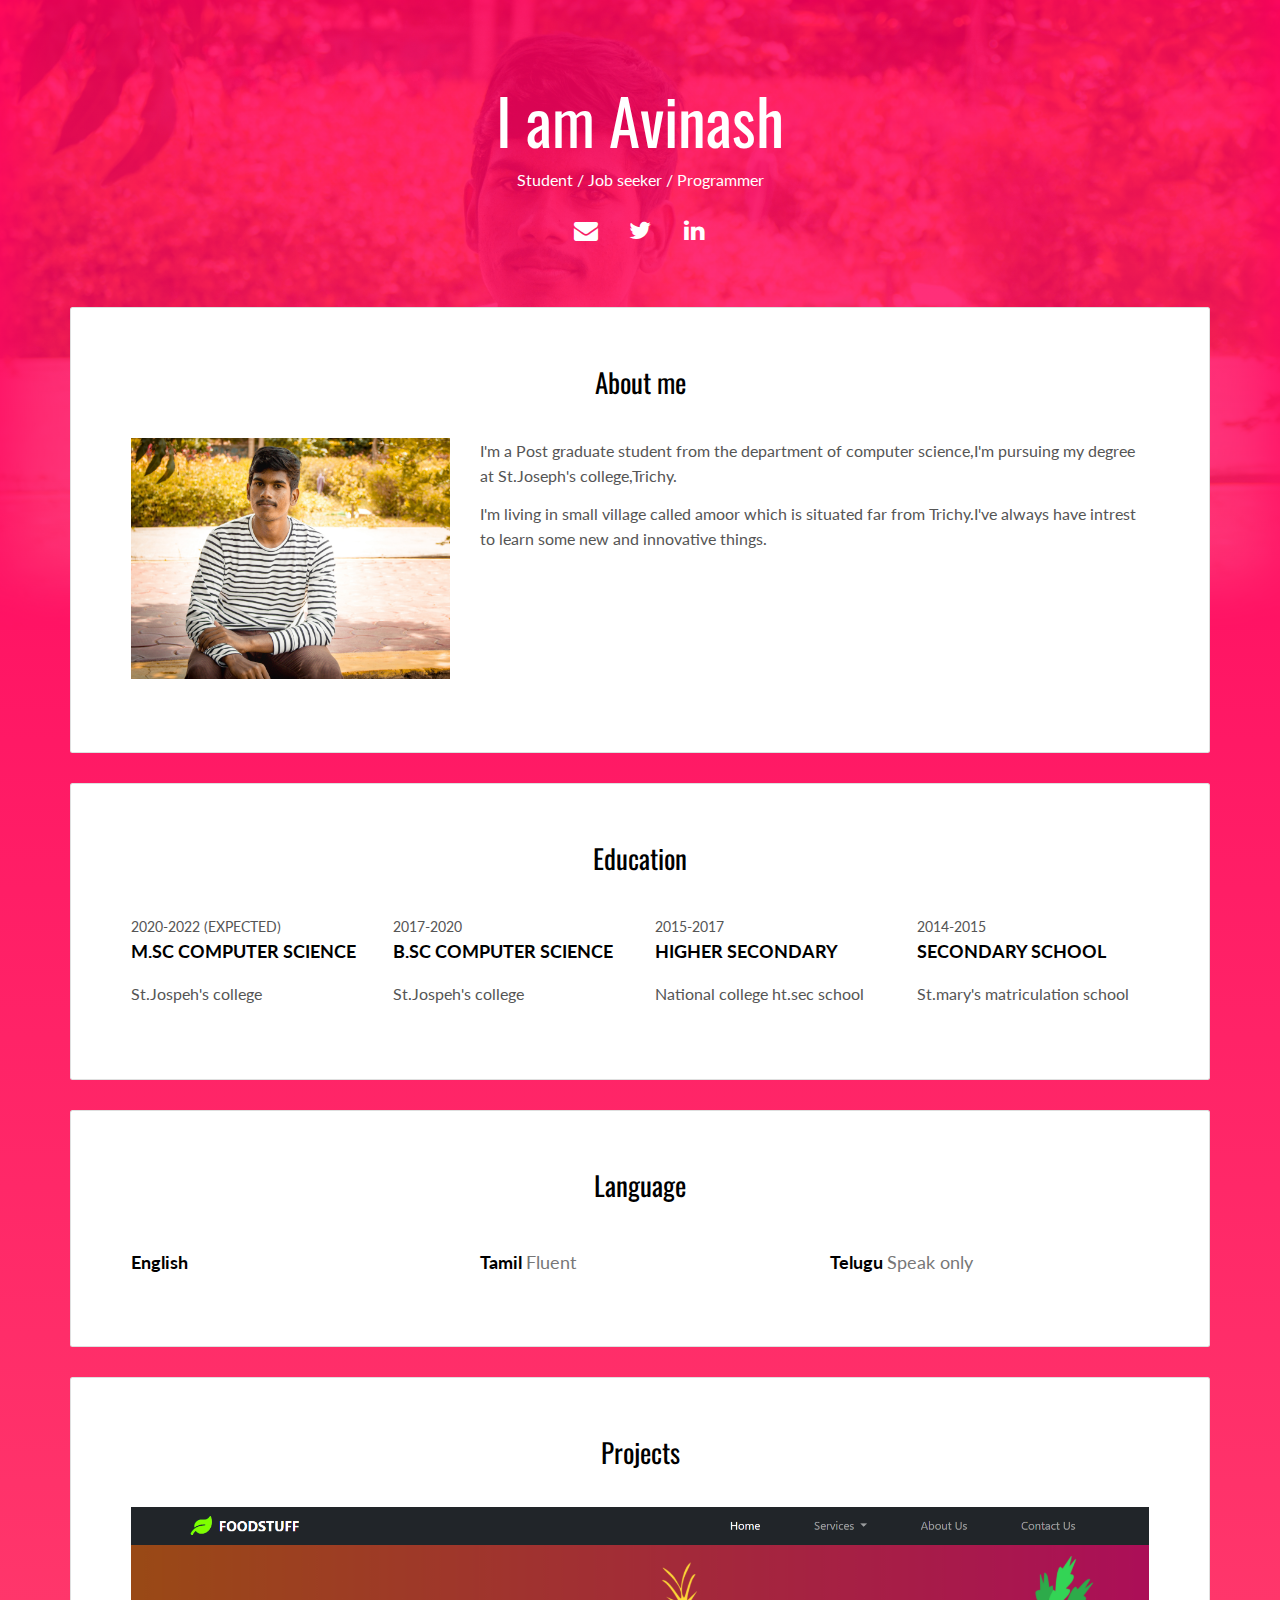
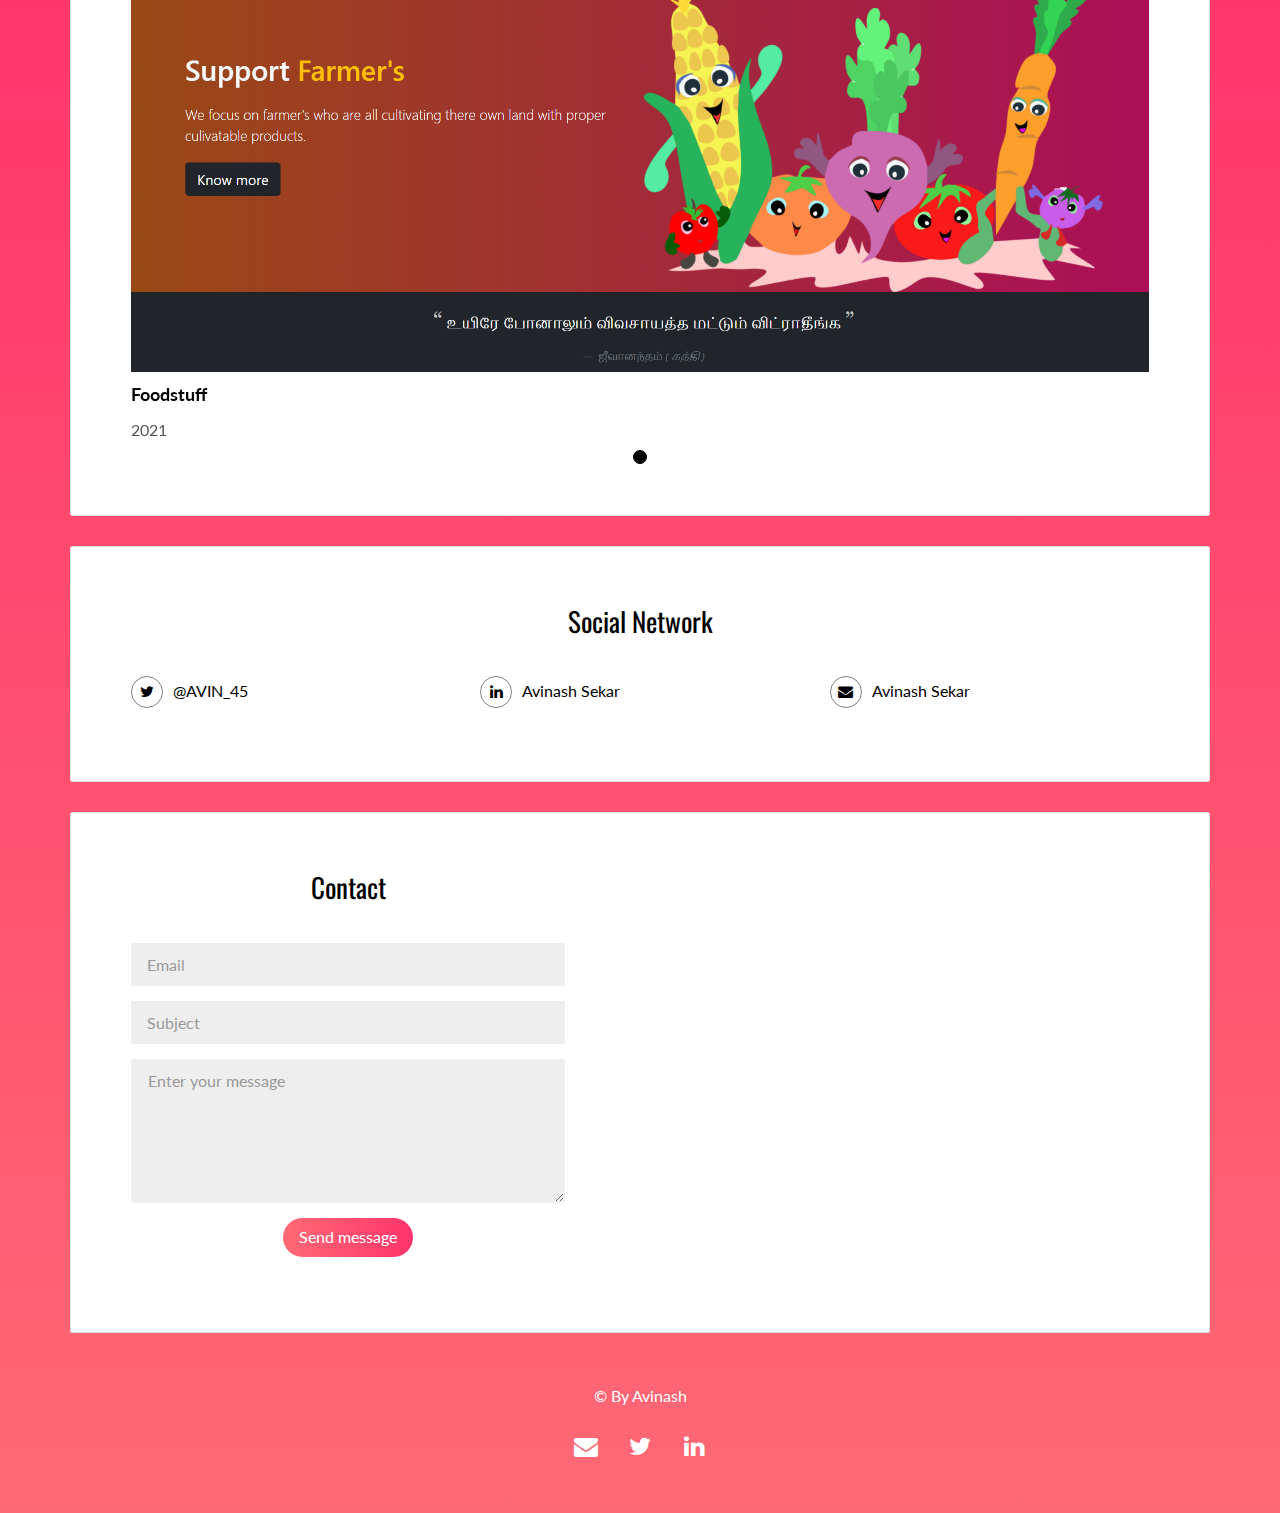
<file: templates/index.html>
<!DOCTYPE html>
<html lang="en">

<head>
    <meta charset="UTF-8">
    <meta content="IE=edge" http-equiv="X-UA-Compatible">
    <meta content="width=device-width,initial-scale=1" name="viewport">
    <meta content="description" name="description">
    <meta name="google" content="notranslate" />
    <meta content="avin's portfilo" name="author">

    <!-- Disable tap highlight on IE -->
    <meta name="msapplication-tap-highlight" content="no">

    <link rel="apple-touch-icon" sizes="180x180" href="../static/assets/apple-icon-180x180.png">
    <!--  <link href="../static/assets/favicon.ico" rel="icon">-->
    <link rel="shortcut icon" href="{{ url_for('static', filename='assets/icons/A_ICON.ico') }}" sizes="16*16">

    <link href="https://cdn.jsdelivr.net/npm/bootstrap@5.0.2/dist/css/bootstrap.min.css" rel="stylesheet"
        integrity="sha384-EVSTQN3/azprG1Anm3QDgpJLIm9Nao0Yz1ztcQTwFspd3yD65VohhpuuCOmLASjC" crossorigin="anonymous">


    <link rel="stylesheet" href="../static/style.css">

    <title>Avinash's Portfilo</title>

    <link href="../static/main.d8e0d294.css" rel="stylesheet">
</head>


<body class="">

    <!-- Add your content of header -->
    <div class="background-color-layer" style="background-image: url('../static/assets/images/mine.jpeg')">
    </div>

    <!-- main content -->
    <main class="content-wrapper text-light">
        <header class="white-text-container section-container">
            <div class="text-center">
                <p class="h1 text-center font-monospace">I am Avinash</p>
                <p>Student / Job seeker / Programmer</p>
                <p>
                    <a class="fa-icon fa-icon-2x" href="mailto:avinashsekar045@gmail.com" title="">
                        <i class="fa fa-envelope"></i>
                    </a>
                    <a class="fa-icon fa-icon-2x" href="https://twitter.com/AVIN_45?s=09" title="">
                        <i class="fa fa-twitter"></i>
                    </a>
                    <a class="fa-icon fa-icon-2x" href="https://www.linkedin.com/in/avinash-sekar-b49806213" title="">
                        <i class="fa fa-linkedin"></i>
                    </a>
                </p>
            </div>
        </header>


        <!-- Add your site or app content here -->

        <div class="container text-white">
            <div class="row">
                <div class="col-xs-12">

                    <div class="card bg-dark text-white">
                        <div class="card-block">
                            <h2 class="text-light text-center">About me</h2>
                            <div class="row">
                                <div class="col-md-4">
                                    <p><img src="../static/assets/images/mine.jpeg" class="img-responsive" alt=""></p>
                                </div>
                                <div class="col-md-8">

                                    <div class="fs-2 font-monospace">

                                        <p>I'm a Post graduate student from the department of computer science,I'm
                                            pursuing
                                            my
                                            degree at
                                            St.Joseph's college,Trichy.</p>
                                        <p> I'm living in small village called amoor which is situated far from
                                            Trichy.I've
                                            always have
                                            intrest to learn some new and innovative things.</p>

                                    </div>

                                </div>
                            </div>
                        </div>
                    </div>


                    <div class="card bg-dark text-white">
                        <div class="card-block">
                            <h2 class="text-light text-center">Education</h2>
                            <div class="row">
                                <div class="col-md-3">
                                    <div class="education-experience">
                                        <small class="date">2020-2022 (EXPECTED)</small>
                                        <h3 class="h5 date-title text-light">M.SC COMPUTER SCIENCE</h3>
                                        <p class="text-light">St.Jospeh's college</p>
                                    </div>

                                </div>
                                <div class="col-md-3">
                                    <div class="education-experience">
                                        <small class="date">2017-2020</small>
                                        <h3 class="h5 date-title text-light">B.SC COMPUTER SCIENCE</h3>
                                        <p>St.Jospeh's college</p>
                                    </div>
                                </div>
                                <div class="col-md-3">
                                    <div class="education-experience">
                                        <small class="date">2015-2017</small>
                                        <h3 class="h5 date-title text-light">HIGHER SECONDARY</h3>
                                        <p class="text-light">National college ht.sec school</p>
                                    </div>
                                </div>
                                <div class="col-md-3">
                                    <div class="education-experience">
                                        <small class="date">2014-2015</small>
                                        <h3 class="h5 date-title text-light">SECONDARY SCHOOL</h3>
                                        <p class="text-light">St.mary's matriculation school</p>
                                    </div>
                                </div>
                            </div>
                        </div>
                    </div>

                    <div class="card bg-dark text-white">
                        <div class="card-block">
                            <h2 class="text-light text-center">Language</h2>
                            <div class="row">
                                <div class="col-md-4">
                                    <div class="language-experience">
                                        <h3 class="h5 text-light">English <small></small></h3>
                                    </div>
                                </div>
                                <div class="col-md-4">
                                    <div class="language-experience">
                                        <h3 class="h5 text-light">Tamil <small>Fluent</small></h3>
                                    </div>
                                </div>
                                <div class="col-md-4">
                                    <div class="language-experience">
                                        <h3 class="h5 text-light">Telugu <small>Speak only</small></h3>
                                    </div>
                                </div>
                            </div>
                        </div>
                    </div>

                    <div class="card bg-dark text-white">
                        <div class="card-block">
                            <h2 class="text-light text-center">Projects</h2>
                            <div id="carousel-example-generic" class="carousel slide" data-ride="carousel">


                                <!-- Wrapper for slides -->
                                <div class="carousel-inner" role="listbox">
                                    <div class="item active">
                                        <img src="../static/assets/images/project_mini.png" class="img-responsive"
                                            alt="...">
                                        <div class="carousel-caption text-light">
                                            <h3 class="h5 text-light">Foodstuff</h3>
                                            <p>2021</p>
                                        </div>
                                    </div>
                                </div>

                                <!-- Indicators -->
                                <ol class="carousel-indicators">
                                    <li data-target="#carousel-example-generic" data-slide-to="0"
                                        class="active bg-white"></li>
                                    <!-- <li data-target="#carousel-example-generic" data-slide-to="1"></li>
                                <li data-target="#carousel-example-generic" data-slide-to="2"></li> -->
                                </ol>

                            </div>
                        </div>
                    </div>

                    <div class="card bg-dark text-white">
                        <div class="card-block">
                            <h2 class="text-light text-center">Social Network</h2>
                            <div class="row">
                                <div class="col-md-4">
                                    <p class="social-buttons text-light"><a class="text-light"
                                            href="https://twitter.com/AVIN_45?s=09" title=""><span
                                                class="social-round-icon fa-icon text-light"><i
                                                    class="fa fa-twitter text-light"></i></span>@AVIN_45</a></p>
                                </div>
                                <div class="col-md-4">
                                    <p class="social-buttons text-light"><a class="text-light"
                                            href="https://www.linkedin.com/in/avinash-sekar-b49806213" title=""><span
                                                class="social-round-icon fa-icon text-light"><i
                                                    class="fa fa-linkedin text-light"></i></span>Avinash
                                            Sekar</a></p>
                                </div>

                                <div class="col-md-4">
                                    <p class="social-buttons text-light"><a class="text-light"
                                            href="mailto:avinashsekar045@gmail.com" title=""><span
                                                class="social-round-icon fa-icon text-light"><i
                                                    class="fa fa-envelope"></i></span>Avinash Sekar</a></p>
                                </div>
                            </div>
                        </div>
                    </div>


                    <div class="card text-center bg-dark text-white">
                        <div class="row">
                            <div class="col-md-6 m-auto">
                                <div class="card-block">
                                    <h2 class="text-center text-light">Contact</h2>
                                    <form action="/submit_form" method="POST" class="reveal-content" id="portfo_form">
                                        <div class="form-group bg-dark text-light">
                                            <input type="email" name="email" class="form-control bg-dark text-light" id="email"
                                                placeholder="Email" required>
                                        </div>
                                        <div class="form-group">
                                            <input type="text" name="subject" class="form-control bg-dark text-light" id="subject"
                                                placeholder="Subject" required>
                                        </div>
                                        <div class="form-group">
                                            <textarea name="message" class="form-control bg-dark text-light" rows="5"
                                                placeholder="Enter your message" required></textarea>
                                        </div>
                                        <div class="form-group">
                                            <button type="submit" class="btn btn-primary">Send message</button>
                                        </div>
                                    </form>
                                </div>
                            </div>
                        </div>
                    </div>

                </div>
            </div>
        </div>

    </main>


    <!-- footer -->
    <footer class="footer-container white-text-container text-center">
        <div class="container">
            <div class="row">
                <div class="col-xs-12">
                    <!-- <p><img src="../static/assets/images/mashup-icon.svg" alt=""></p> -->

                    <p>© By<a href="#" title="avin's portfilo"> Avinash</a><a href="#" title="avin's portfilo"></a></p>
                    <p>
                        <a class="fa-icon fa-icon-2x" href="mailto:avinashsekar045@gmail.com" title="">
                            <i class="fa fa-envelope"></i>
                        </a>
                        <a class="fa-icon fa-icon-2x" href="https://twitter.com/AVIN_45?s=09" title="">
                            <i class="fa fa-twitter"></i>
                        </a>
                        <a class="fa-icon fa-icon-2x" href="https://www.linkedin.com/in/avinash-sekar-b49806213"
                            title="">
                            <i class="fa fa-linkedin"></i>
                        </a>
                        <!-- <a class="fa-icon fa-icon-2x" href="https://vimeo.com/" title="">
                            <i class="fa fa-vimeo"></i>
                        </a> -->
                    </p>
                </div>
            </div>
        </div>
    </footer>

    <script>
        document.addEventListener("DOMContentLoaded", function (event) {
            scrollRevelation('.card');
        });
    </script>
    <!-- Google Analytics: change UA-XXXXX-X to be your site's ID

<script>
(function (i, s, o, g, r, a, m) {
  i['GoogleAnalyticsObject'] = r; i[r] = i[r] || function () {
    (i[r].q = i[r].q || []).push(arguments)
  }, i[r].l = 1 * new Date(); a = s.createElement(o),
    m = s.getElementsByTagName(o)[0]; a.async = 1; a.src = g; m.parentNode.insertBefore(a, m)
})(window, document, 'script', '//www.google-analytics.com/analytics.js', 'ga');
ga('create', 'UA-XXXXX-X', 'auto');
ga('send', 'pageview');
</script>

-->
    <script type="text/javascript" src="../static/main.bc58148c.js"></script>
</body>

</html>
</file>
<file: static/style.css>
/* Change autocomplete styles in WebKit */
input[type="text"]:-webkit-autofill,
input[type="text"]:-webkit-autofill:hover,
input[type="email"]:-webkit-autofill,
input[type="email"]:-webkit-autofill:hover,
textarea:-webkit-autofill,
textarea:-webkit-autofill:hover,
select:-webkit-autofill,
select:-webkit-autofill:hover {
  /* border-radius: 0px; */
  -webkit-text-fill-color: rgb(241, 235, 235);
  box-shadow: 0 0 500px 1000px #25272a inset !important;

  caret-color: rgb(234, 239, 241);
}


#portfo_form input[type="text"],
input[type="email"] {
  /* background-color: transparent !important; */
  border: none;
  border-bottom-right-radius: 0px;
  border-top-right-radius: 0px;
  border-bottom-left-radius: 0px;
  border-top-left-radius: 0px;
  /* border-color: transparent; */
  /* outline: none; */
}

*:focus {
  /* background-color: transparent; */
  outline: none;
  border-style: none;
  border-color: transparent;
}
</file>
<file: static/main.d8e0d294.css>
@import url(https://fonts.googleapis.com/css?family=Lato:400,700|Oswald);
@import url(https://maxcdn.bootstrapcdn.com/font-awesome/4.7.0/css/font-awesome.min.css); /*!
 * Bootstrap v3.3.7 (http://getbootstrap.com)
 * Copyright 2011-2016 Twitter, Inc.
 * Licensed under MIT (https://github.com/twbs/bootstrap/blob/master/LICENSE)
 */
/*! normalize.css v3.0.3 | MIT License | github.com/necolas/normalize.css */
html {
  font-family: sans-serif;
  -ms-text-size-adjust: 100%;
  -webkit-text-size-adjust: 100%;
}
body {
  margin: 0;
}
article,
aside,
details,
figcaption,
figure,
footer,
header,
hgroup,
main,
menu,
nav,
section,
summary {
  display: block;
}
audio,
canvas,
progress,
video {
  display: inline-block;
  vertical-align: baseline;
}
audio:not([controls]) {
  display: none;
  height: 0;
}
[hidden],
template {
  display: none;
}
a {
  background-color: transparent;
}
a:active,
a:hover {
  outline: 0;
}
abbr[title] {
  border-bottom: 1px dotted;
}
b,
strong {
  font-weight: 700;
}
dfn {
  font-style: italic;
}
h1 {
  font-size: 2em;
  margin: 0.67em 0;
}
mark {
  background: #ff0;
  color: #000;
}
small {
  font-size: 80%;
}
sub,
sup {
  font-size: 75%;
  line-height: 0;
  position: relative;
  vertical-align: baseline;
}
sup {
  top: -0.5em;
}
sub {
  bottom: -0.25em;
}
img {
  border: 0;
}
svg:not(:root) {
  overflow: hidden;
}
figure {
  margin: 1em 40px;
}
hr {
  box-sizing: content-box;
  height: 0;
}
pre {
  overflow: auto;
}
code,
kbd,
pre,
samp {
  font-family: monospace, monospace;
  font-size: 1em;
}
button,
input,
optgroup,
select,
textarea {
  color: inherit;
  font: inherit;
  margin: 0;
}
button {
  overflow: visible;
}
button,
select {
  text-transform: none;
}
button,
html input[type="button"],
input[type="reset"],
input[type="submit"] {
  -webkit-appearance: button;
  cursor: pointer;
}
button[disabled],
html input[disabled] {
  cursor: default;
}
button::-moz-focus-inner,
input::-moz-focus-inner {
  border: 0;
  padding: 0;
}
input {
  line-height: normal;
}
input[type="checkbox"],
input[type="radio"] {
  box-sizing: border-box;
  padding: 0;
}
input[type="number"]::-webkit-inner-spin-button,
input[type="number"]::-webkit-outer-spin-button {
  height: auto;
}
input[type="search"] {
  -webkit-appearance: textfield;
  box-sizing: content-box;
}
input[type="search"]::-webkit-search-cancel-button,
input[type="search"]::-webkit-search-decoration {
  -webkit-appearance: none;
}
fieldset {
  border: 1px solid silver;
  margin: 0 2px;
  padding: 0.35em 0.625em 0.75em;
}
textarea {
  overflow: auto;
}
optgroup {
  font-weight: 700;
}
table {
  border-collapse: collapse;
  border-spacing: 0;
}
td,
th {
  padding: 0;
}

/*! Source: https://github.com/h5bp/html5-boilerplate/blob/master/src/css/main.css */
@media print {
  *,
  :after,
  :before {
    background: transparent !important;
    color: #000 !important;
    box-shadow: none !important;
    text-shadow: none !important;
  }
  a,
  a:visited {
    text-decoration: underline;
  }
  a[href]:after {
    content: " (" attr(href) ")";
  }
  abbr[title]:after {
    content: " (" attr(title) ")";
  }
  a[href^="#"]:after,
  a[href^="javascript:"]:after {
    content: "";
  }
  blockquote,
  pre {
    border: 1px solid #999;
    page-break-inside: avoid;
  }
  thead {
    display: table-header-group;
  }
  img,
  tr {
    page-break-inside: avoid;
  }
  img {
    max-width: 100% !important;
  }
  h2,
  h3,
  p {
    orphans: 3;
    widows: 3;
  }
  h2,
  h3 {
    page-break-after: avoid;
  }
  .navbar {
    display: none;
  }
  .btn > .caret,
  .dropup > .btn > .caret {
    border-top-color: #000 !important;
  }
  .label {
    border: 1px solid #000;
  }
  .table {
    border-collapse: collapse !important;
  }
  .table td,
  .table th {
    background-color: #fff !important;
  }
  .table-bordered td,
  .table-bordered th {
    border: 1px solid #ddd !important;
  }
}
*,
:after,
:before {
  -webkit-box-sizing: border-box;
  -moz-box-sizing: border-box;
  box-sizing: border-box;
}
html {
  font-size: 10px;
  -webkit-tap-highlight-color: transparent;
}
body {
  font-family: Lato, Helvetica, Arial, sans-serif;
  font-size: 16px;
  line-height: 1.58;
  color: #555;
  background-color: #fff;
}
button,
input,
select,
textarea {
  font-family: inherit;
  font-size: inherit;
  line-height: inherit;
}
a {
  color: #ff0060;
  text-decoration: none;
}
a:focus,
a:hover {
  color: #b30043;
  text-decoration: underline;
}
a:focus {
  outline: 5px auto -webkit-focus-ring-color;
  outline-offset: -2px;
}
figure {
  margin: 0;
}
img {
  vertical-align: middle;
}
.img-responsive {
  display: block;
  max-width: 100%;
  height: auto;
}
.img-rounded {
  border-radius: 6px;
}
.img-thumbnail {
  padding: 4px;
  line-height: 1.58;
  background-color: #fff;
  border: 1px solid #ddd;
  border-radius: 4px;
  -webkit-transition: all 0.2s ease-in-out;
  -o-transition: all 0.2s ease-in-out;
  transition: all 0.2s ease-in-out;
  display: inline-block;
  max-width: 100%;
  height: auto;
}
.img-circle {
  border-radius: 50%;
}
hr {
  margin-top: 25px;
  margin-bottom: 25px;
  border: 0;
  border-top: 1px solid #eee;
}
.sr-only {
  position: absolute;
  width: 1px;
  height: 1px;
  margin: -1px;
  padding: 0;
  overflow: hidden;
  clip: rect(0, 0, 0, 0);
  border: 0;
}
.sr-only-focusable:active,
.sr-only-focusable:focus {
  position: static;
  width: auto;
  height: auto;
  margin: 0;
  overflow: visible;
  clip: auto;
}
[role="button"] {
  cursor: pointer;
}
.h1,
.h2,
.h3,
.h4,
.h5,
.h6,
h1,
h2,
h3,
h4,
h5,
h6 {
  font-family: Oswald, Helvetica, Arial, sans-serif;
  font-weight: 400;
  line-height: 1.1;
  color: #000;
}
.h1 .small,
.h1 small,
.h2 .small,
.h2 small,
.h3 .small,
.h3 small,
.h4 .small,
.h4 small,
.h5 .small,
.h5 small,
.h6 .small,
.h6 small,
h1 .small,
h1 small,
h2 .small,
h2 small,
h3 .small,
h3 small,
h4 .small,
h4 small,
h5 .small,
h5 small,
h6 .small,
h6 small {
  font-weight: 400;
  line-height: 1;
  color: #777;
}
.h1,
.h2,
.h3,
h1,
h2,
h3 {
  margin-top: 25px;
  margin-bottom: 12.5px;
}
.h1 .small,
.h1 small,
.h2 .small,
.h2 small,
.h3 .small,
.h3 small,
h1 .small,
h1 small,
h2 .small,
h2 small,
h3 .small,
h3 small {
  font-size: 65%;
}
.h4,
.h5,
.h6,
h4,
h5,
h6 {
  margin-top: 12.5px;
  margin-bottom: 12.5px;
}
.h4 .small,
.h4 small,
.h5 .small,
.h5 small,
.h6 .small,
.h6 small,
h4 .small,
h4 small,
h5 .small,
h5 small,
h6 .small,
h6 small {
  font-size: 75%;
}
.h1,
h1 {
  font-size: 63px;
}
.h2,
h2 {
  font-size: 27px;
}
.h3,
.h4,
h3,
h4 {
  font-size: 20px;
}
.h5,
h5 {
  font-size: 18px;
}
.h6,
h6 {
  font-size: 14px;
}
p {
  margin: 0 0 12.5px;
}
.lead {
  margin-bottom: 25px;
  font-size: 18px;
  font-weight: 300;
  line-height: 1.4;
}
@media (min-width: 768px) {
  .lead {
    font-size: 24px;
  }
}
.small,
small {
  font-size: 87%;
}
.mark,
mark {
  background-color: #fcf8e3;
  padding: 0.2em;
}
.text-left {
  text-align: left;
}
.text-right {
  text-align: right;
}
.text-center {
  text-align: center;
}
.text-justify {
  text-align: justify;
}
.text-nowrap {
  white-space: nowrap;
}
.text-lowercase {
  text-transform: lowercase;
}
.initialism,
.text-uppercase {
  text-transform: uppercase;
}
.text-capitalize {
  text-transform: capitalize;
}
.text-muted {
  color: #777;
}
.text-primary {
  color: #ff0060;
}
a.text-primary:focus,
a.text-primary:hover {
  color: #cc004d;
}
.text-success {
  color: #fff;
}
a.text-success:focus,
a.text-success:hover {
  color: #e6e6e6;
}
.text-info {
  color: #31708f;
}
a.text-info:focus,
a.text-info:hover {
  color: #245269;
}
.text-warning {
  color: #8a6d3b;
}
a.text-warning:focus,
a.text-warning:hover {
  color: #66512c;
}
.text-danger {
  color: #fff;
}
a.text-danger:focus,
a.text-danger:hover {
  color: #e6e6e6;
}
.bg-primary {
  color: #fff;
  background-color: #ff0060;
}
a.bg-primary:focus,
a.bg-primary:hover {
  background-color: #cc004d;
}
.bg-success {
  background-color: #87e329;
}
a.bg-success:focus,
a.bg-success:hover {
  background-color: #6dc019;
}
.bg-info {
  background-color: #d9edf7;
}
a.bg-info:focus,
a.bg-info:hover {
  background-color: #afd9ee;
}
.bg-warning {
  background-color: #fcf8e3;
}
a.bg-warning:focus,
a.bg-warning:hover {
  background-color: #f7ecb5;
}
.bg-danger {
  background-color: #ff2c74;
}
a.bg-danger:focus,
a.bg-danger:hover {
  background-color: #f80055;
}
.page-header {
  padding-bottom: 11.5px;
  margin: 50px 0 25px;
  border-bottom: 1px solid #eee;
}
ol,
ul {
  margin-top: 0;
  margin-bottom: 12.5px;
}
ol ol,
ol ul,
ul ol,
ul ul {
  margin-bottom: 0;
}
.list-inline,
.list-unstyled {
  padding-left: 0;
  list-style: none;
}
.list-inline {
  margin-left: -5px;
}
.list-inline > li {
  display: inline-block;
  padding-left: 5px;
  padding-right: 5px;
}
dl {
  margin-top: 0;
  margin-bottom: 25px;
}
dd,
dt {
  line-height: 1.58;
}
dt {
  font-weight: 700;
}
dd {
  margin-left: 0;
}
.dl-horizontal dd:after,
.dl-horizontal dd:before {
  content: " ";
  display: table;
}
.dl-horizontal dd:after {
  clear: both;
}
@media (min-width: 768px) {
  .dl-horizontal dt {
    float: left;
    width: 160px;
    clear: left;
    text-align: right;
    overflow: hidden;
    text-overflow: ellipsis;
    white-space: nowrap;
  }
  .dl-horizontal dd {
    margin-left: 180px;
  }
}
abbr[data-original-title],
abbr[title] {
  cursor: help;
  border-bottom: 1px dotted #777;
}
.initialism {
  font-size: 90%;
}
blockquote {
  padding: 12.5px 25px;
  margin: 0 0 25px;
  font-size: 20px;
  border-left: 5px solid #eee;
}
blockquote ol:last-child,
blockquote p:last-child,
blockquote ul:last-child {
  margin-bottom: 0;
}
blockquote .small,
blockquote footer,
blockquote small {
  display: block;
  font-size: 80%;
  line-height: 1.58;
  color: #777;
}
blockquote .small:before,
blockquote footer:before,
blockquote small:before {
  content: "\2014   \A0";
}
.blockquote-reverse,
blockquote.pull-right {
  padding-right: 15px;
  padding-left: 0;
  border-right: 5px solid #eee;
  border-left: 0;
  text-align: right;
}
.blockquote-reverse .small:before,
.blockquote-reverse footer:before,
.blockquote-reverse small:before,
blockquote.pull-right .small:before,
blockquote.pull-right footer:before,
blockquote.pull-right small:before {
  content: "";
}
.blockquote-reverse .small:after,
.blockquote-reverse footer:after,
.blockquote-reverse small:after,
blockquote.pull-right .small:after,
blockquote.pull-right footer:after,
blockquote.pull-right small:after {
  content: "\A0   \2014";
}
address {
  margin-bottom: 25px;
  font-style: normal;
  line-height: 1.58;
}
code,
kbd,
pre,
samp {
  font-family: Menlo, Monaco, Consolas, Courier New, monospace;
}
code {
  color: #c7254e;
  background-color: #f9f2f4;
  border-radius: 4px;
}
code,
kbd {
  padding: 2px 4px;
  font-size: 90%;
}
kbd {
  color: #fff;
  background-color: #333;
  border-radius: 3px;
  box-shadow: inset 0 -1px 0 rgba(0, 0, 0, 0.25);
}
kbd kbd {
  padding: 0;
  font-size: 100%;
  font-weight: 700;
  box-shadow: none;
}
pre {
  display: block;
  padding: 12px;
  margin: 0 0 12.5px;
  font-size: 15px;
  line-height: 1.58;
  word-break: break-all;
  word-wrap: break-word;
  color: #333;
  background-color: #f5f5f5;
  border: 1px solid #ccc;
  border-radius: 4px;
}
pre code {
  padding: 0;
  font-size: inherit;
  color: inherit;
  white-space: pre-wrap;
  background-color: transparent;
  border-radius: 0;
}
.pre-scrollable {
  max-height: 340px;
  overflow-y: scroll;
}
.container {
  margin-right: auto;
  margin-left: auto;
  padding-left: 15px;
  padding-right: 15px;
}
.container:after,
.container:before {
  content: " ";
  display: table;
}
.container:after {
  clear: both;
}
@media (min-width: 768px) {
  .container {
    width: 750px;
  }
}
@media (min-width: 992px) {
  .container {
    width: 970px;
  }
}
@media (min-width: 1200px) {
  .container {
    width: 1170px;
  }
}
.container-fluid {
  margin-right: auto;
  margin-left: auto;
  padding-left: 15px;
  padding-right: 15px;
}
.container-fluid:after,
.container-fluid:before {
  content: " ";
  display: table;
}
.container-fluid:after {
  clear: both;
}
.row {
  margin-left: -15px;
  margin-right: -15px;
}
.row:after,
.row:before {
  content: " ";
  display: table;
}
.row:after {
  clear: both;
}
.col-lg-1,
.col-lg-2,
.col-lg-3,
.col-lg-4,
.col-lg-5,
.col-lg-6,
.col-lg-7,
.col-lg-8,
.col-lg-9,
.col-lg-10,
.col-lg-11,
.col-lg-12,
.col-md-1,
.col-md-2,
.col-md-3,
.col-md-4,
.col-md-5,
.col-md-6,
.col-md-7,
.col-md-8,
.col-md-9,
.col-md-10,
.col-md-11,
.col-md-12,
.col-sm-1,
.col-sm-2,
.col-sm-3,
.col-sm-4,
.col-sm-5,
.col-sm-6,
.col-sm-7,
.col-sm-8,
.col-sm-9,
.col-sm-10,
.col-sm-11,
.col-sm-12,
.col-xs-1,
.col-xs-2,
.col-xs-3,
.col-xs-4,
.col-xs-5,
.col-xs-6,
.col-xs-7,
.col-xs-8,
.col-xs-9,
.col-xs-10,
.col-xs-11,
.col-xs-12 {
  position: relative;
  min-height: 1px;
  padding-left: 15px;
  padding-right: 15px;
}
.col-xs-1,
.col-xs-2,
.col-xs-3,
.col-xs-4,
.col-xs-5,
.col-xs-6,
.col-xs-7,
.col-xs-8,
.col-xs-9,
.col-xs-10,
.col-xs-11,
.col-xs-12 {
  float: left;
}
.col-xs-1 {
  width: 8.33333%;
}
.col-xs-2 {
  width: 16.66667%;
}
.col-xs-3 {
  width: 25%;
}
.col-xs-4 {
  width: 33.33333%;
}
.col-xs-5 {
  width: 41.66667%;
}
.col-xs-6 {
  width: 50%;
}
.col-xs-7 {
  width: 58.33333%;
}
.col-xs-8 {
  width: 66.66667%;
}
.col-xs-9 {
  width: 75%;
}
.col-xs-10 {
  width: 83.33333%;
}
.col-xs-11 {
  width: 91.66667%;
}
.col-xs-12 {
  width: 100%;
}
.col-xs-pull-0 {
  right: auto;
}
.col-xs-pull-1 {
  right: 8.33333%;
}
.col-xs-pull-2 {
  right: 16.66667%;
}
.col-xs-pull-3 {
  right: 25%;
}
.col-xs-pull-4 {
  right: 33.33333%;
}
.col-xs-pull-5 {
  right: 41.66667%;
}
.col-xs-pull-6 {
  right: 50%;
}
.col-xs-pull-7 {
  right: 58.33333%;
}
.col-xs-pull-8 {
  right: 66.66667%;
}
.col-xs-pull-9 {
  right: 75%;
}
.col-xs-pull-10 {
  right: 83.33333%;
}
.col-xs-pull-11 {
  right: 91.66667%;
}
.col-xs-pull-12 {
  right: 100%;
}
.col-xs-push-0 {
  left: auto;
}
.col-xs-push-1 {
  left: 8.33333%;
}
.col-xs-push-2 {
  left: 16.66667%;
}
.col-xs-push-3 {
  left: 25%;
}
.col-xs-push-4 {
  left: 33.33333%;
}
.col-xs-push-5 {
  left: 41.66667%;
}
.col-xs-push-6 {
  left: 50%;
}
.col-xs-push-7 {
  left: 58.33333%;
}
.col-xs-push-8 {
  left: 66.66667%;
}
.col-xs-push-9 {
  left: 75%;
}
.col-xs-push-10 {
  left: 83.33333%;
}
.col-xs-push-11 {
  left: 91.66667%;
}
.col-xs-push-12 {
  left: 100%;
}
.col-xs-offset-0 {
  margin-left: 0;
}
.col-xs-offset-1 {
  margin-left: 8.33333%;
}
.col-xs-offset-2 {
  margin-left: 16.66667%;
}
.col-xs-offset-3 {
  margin-left: 25%;
}
.col-xs-offset-4 {
  margin-left: 33.33333%;
}
.col-xs-offset-5 {
  margin-left: 41.66667%;
}
.col-xs-offset-6 {
  margin-left: 50%;
}
.col-xs-offset-7 {
  margin-left: 58.33333%;
}
.col-xs-offset-8 {
  margin-left: 66.66667%;
}
.col-xs-offset-9 {
  margin-left: 75%;
}
.col-xs-offset-10 {
  margin-left: 83.33333%;
}
.col-xs-offset-11 {
  margin-left: 91.66667%;
}
.col-xs-offset-12 {
  margin-left: 100%;
}
@media (min-width: 768px) {
  .col-sm-1,
  .col-sm-2,
  .col-sm-3,
  .col-sm-4,
  .col-sm-5,
  .col-sm-6,
  .col-sm-7,
  .col-sm-8,
  .col-sm-9,
  .col-sm-10,
  .col-sm-11,
  .col-sm-12 {
    float: left;
  }
  .col-sm-1 {
    width: 8.33333%;
  }
  .col-sm-2 {
    width: 16.66667%;
  }
  .col-sm-3 {
    width: 25%;
  }
  .col-sm-4 {
    width: 33.33333%;
  }
  .col-sm-5 {
    width: 41.66667%;
  }
  .col-sm-6 {
    width: 50%;
  }
  .col-sm-7 {
    width: 58.33333%;
  }
  .col-sm-8 {
    width: 66.66667%;
  }
  .col-sm-9 {
    width: 75%;
  }
  .col-sm-10 {
    width: 83.33333%;
  }
  .col-sm-11 {
    width: 91.66667%;
  }
  .col-sm-12 {
    width: 100%;
  }
  .col-sm-pull-0 {
    right: auto;
  }
  .col-sm-pull-1 {
    right: 8.33333%;
  }
  .col-sm-pull-2 {
    right: 16.66667%;
  }
  .col-sm-pull-3 {
    right: 25%;
  }
  .col-sm-pull-4 {
    right: 33.33333%;
  }
  .col-sm-pull-5 {
    right: 41.66667%;
  }
  .col-sm-pull-6 {
    right: 50%;
  }
  .col-sm-pull-7 {
    right: 58.33333%;
  }
  .col-sm-pull-8 {
    right: 66.66667%;
  }
  .col-sm-pull-9 {
    right: 75%;
  }
  .col-sm-pull-10 {
    right: 83.33333%;
  }
  .col-sm-pull-11 {
    right: 91.66667%;
  }
  .col-sm-pull-12 {
    right: 100%;
  }
  .col-sm-push-0 {
    left: auto;
  }
  .col-sm-push-1 {
    left: 8.33333%;
  }
  .col-sm-push-2 {
    left: 16.66667%;
  }
  .col-sm-push-3 {
    left: 25%;
  }
  .col-sm-push-4 {
    left: 33.33333%;
  }
  .col-sm-push-5 {
    left: 41.66667%;
  }
  .col-sm-push-6 {
    left: 50%;
  }
  .col-sm-push-7 {
    left: 58.33333%;
  }
  .col-sm-push-8 {
    left: 66.66667%;
  }
  .col-sm-push-9 {
    left: 75%;
  }
  .col-sm-push-10 {
    left: 83.33333%;
  }
  .col-sm-push-11 {
    left: 91.66667%;
  }
  .col-sm-push-12 {
    left: 100%;
  }
  .col-sm-offset-0 {
    margin-left: 0;
  }
  .col-sm-offset-1 {
    margin-left: 8.33333%;
  }
  .col-sm-offset-2 {
    margin-left: 16.66667%;
  }
  .col-sm-offset-3 {
    margin-left: 25%;
  }
  .col-sm-offset-4 {
    margin-left: 33.33333%;
  }
  .col-sm-offset-5 {
    margin-left: 41.66667%;
  }
  .col-sm-offset-6 {
    margin-left: 50%;
  }
  .col-sm-offset-7 {
    margin-left: 58.33333%;
  }
  .col-sm-offset-8 {
    margin-left: 66.66667%;
  }
  .col-sm-offset-9 {
    margin-left: 75%;
  }
  .col-sm-offset-10 {
    margin-left: 83.33333%;
  }
  .col-sm-offset-11 {
    margin-left: 91.66667%;
  }
  .col-sm-offset-12 {
    margin-left: 100%;
  }
}
@media (min-width: 992px) {
  .col-md-1,
  .col-md-2,
  .col-md-3,
  .col-md-4,
  .col-md-5,
  .col-md-6,
  .col-md-7,
  .col-md-8,
  .col-md-9,
  .col-md-10,
  .col-md-11,
  .col-md-12 {
    float: left;
  }
  .col-md-1 {
    width: 8.33333%;
  }
  .col-md-2 {
    width: 16.66667%;
  }
  .col-md-3 {
    width: 25%;
  }
  .col-md-4 {
    width: 33.33333%;
  }
  .col-md-5 {
    width: 41.66667%;
  }
  .col-md-6 {
    width: 50%;
  }
  .col-md-7 {
    width: 58.33333%;
  }
  .col-md-8 {
    width: 66.66667%;
  }
  .col-md-9 {
    width: 75%;
  }
  .col-md-10 {
    width: 83.33333%;
  }
  .col-md-11 {
    width: 91.66667%;
  }
  .col-md-12 {
    width: 100%;
  }
  .col-md-pull-0 {
    right: auto;
  }
  .col-md-pull-1 {
    right: 8.33333%;
  }
  .col-md-pull-2 {
    right: 16.66667%;
  }
  .col-md-pull-3 {
    right: 25%;
  }
  .col-md-pull-4 {
    right: 33.33333%;
  }
  .col-md-pull-5 {
    right: 41.66667%;
  }
  .col-md-pull-6 {
    right: 50%;
  }
  .col-md-pull-7 {
    right: 58.33333%;
  }
  .col-md-pull-8 {
    right: 66.66667%;
  }
  .col-md-pull-9 {
    right: 75%;
  }
  .col-md-pull-10 {
    right: 83.33333%;
  }
  .col-md-pull-11 {
    right: 91.66667%;
  }
  .col-md-pull-12 {
    right: 100%;
  }
  .col-md-push-0 {
    left: auto;
  }
  .col-md-push-1 {
    left: 8.33333%;
  }
  .col-md-push-2 {
    left: 16.66667%;
  }
  .col-md-push-3 {
    left: 25%;
  }
  .col-md-push-4 {
    left: 33.33333%;
  }
  .col-md-push-5 {
    left: 41.66667%;
  }
  .col-md-push-6 {
    left: 50%;
  }
  .col-md-push-7 {
    left: 58.33333%;
  }
  .col-md-push-8 {
    left: 66.66667%;
  }
  .col-md-push-9 {
    left: 75%;
  }
  .col-md-push-10 {
    left: 83.33333%;
  }
  .col-md-push-11 {
    left: 91.66667%;
  }
  .col-md-push-12 {
    left: 100%;
  }
  .col-md-offset-0 {
    margin-left: 0;
  }
  .col-md-offset-1 {
    margin-left: 8.33333%;
  }
  .col-md-offset-2 {
    margin-left: 16.66667%;
  }
  .col-md-offset-3 {
    margin-left: 25%;
  }
  .col-md-offset-4 {
    margin-left: 33.33333%;
  }
  .col-md-offset-5 {
    margin-left: 41.66667%;
  }
  .col-md-offset-6 {
    margin-left: 50%;
  }
  .col-md-offset-7 {
    margin-left: 58.33333%;
  }
  .col-md-offset-8 {
    margin-left: 66.66667%;
  }
  .col-md-offset-9 {
    margin-left: 75%;
  }
  .col-md-offset-10 {
    margin-left: 83.33333%;
  }
  .col-md-offset-11 {
    margin-left: 91.66667%;
  }
  .col-md-offset-12 {
    margin-left: 100%;
  }
}
@media (min-width: 1200px) {
  .col-lg-1,
  .col-lg-2,
  .col-lg-3,
  .col-lg-4,
  .col-lg-5,
  .col-lg-6,
  .col-lg-7,
  .col-lg-8,
  .col-lg-9,
  .col-lg-10,
  .col-lg-11,
  .col-lg-12 {
    float: left;
  }
  .col-lg-1 {
    width: 8.33333%;
  }
  .col-lg-2 {
    width: 16.66667%;
  }
  .col-lg-3 {
    width: 25%;
  }
  .col-lg-4 {
    width: 33.33333%;
  }
  .col-lg-5 {
    width: 41.66667%;
  }
  .col-lg-6 {
    width: 50%;
  }
  .col-lg-7 {
    width: 58.33333%;
  }
  .col-lg-8 {
    width: 66.66667%;
  }
  .col-lg-9 {
    width: 75%;
  }
  .col-lg-10 {
    width: 83.33333%;
  }
  .col-lg-11 {
    width: 91.66667%;
  }
  .col-lg-12 {
    width: 100%;
  }
  .col-lg-pull-0 {
    right: auto;
  }
  .col-lg-pull-1 {
    right: 8.33333%;
  }
  .col-lg-pull-2 {
    right: 16.66667%;
  }
  .col-lg-pull-3 {
    right: 25%;
  }
  .col-lg-pull-4 {
    right: 33.33333%;
  }
  .col-lg-pull-5 {
    right: 41.66667%;
  }
  .col-lg-pull-6 {
    right: 50%;
  }
  .col-lg-pull-7 {
    right: 58.33333%;
  }
  .col-lg-pull-8 {
    right: 66.66667%;
  }
  .col-lg-pull-9 {
    right: 75%;
  }
  .col-lg-pull-10 {
    right: 83.33333%;
  }
  .col-lg-pull-11 {
    right: 91.66667%;
  }
  .col-lg-pull-12 {
    right: 100%;
  }
  .col-lg-push-0 {
    left: auto;
  }
  .col-lg-push-1 {
    left: 8.33333%;
  }
  .col-lg-push-2 {
    left: 16.66667%;
  }
  .col-lg-push-3 {
    left: 25%;
  }
  .col-lg-push-4 {
    left: 33.33333%;
  }
  .col-lg-push-5 {
    left: 41.66667%;
  }
  .col-lg-push-6 {
    left: 50%;
  }
  .col-lg-push-7 {
    left: 58.33333%;
  }
  .col-lg-push-8 {
    left: 66.66667%;
  }
  .col-lg-push-9 {
    left: 75%;
  }
  .col-lg-push-10 {
    left: 83.33333%;
  }
  .col-lg-push-11 {
    left: 91.66667%;
  }
  .col-lg-push-12 {
    left: 100%;
  }
  .col-lg-offset-0 {
    margin-left: 0;
  }
  .col-lg-offset-1 {
    margin-left: 8.33333%;
  }
  .col-lg-offset-2 {
    margin-left: 16.66667%;
  }
  .col-lg-offset-3 {
    margin-left: 25%;
  }
  .col-lg-offset-4 {
    margin-left: 33.33333%;
  }
  .col-lg-offset-5 {
    margin-left: 41.66667%;
  }
  .col-lg-offset-6 {
    margin-left: 50%;
  }
  .col-lg-offset-7 {
    margin-left: 58.33333%;
  }
  .col-lg-offset-8 {
    margin-left: 66.66667%;
  }
  .col-lg-offset-9 {
    margin-left: 75%;
  }
  .col-lg-offset-10 {
    margin-left: 83.33333%;
  }
  .col-lg-offset-11 {
    margin-left: 91.66667%;
  }
  .col-lg-offset-12 {
    margin-left: 100%;
  }
}
table {
  background-color: transparent;
}
caption {
  padding-top: 8px;
  padding-bottom: 8px;
  color: #777;
}
caption,
th {
  text-align: left;
}
.table {
  width: 100%;
  max-width: 100%;
  margin-bottom: 25px;
}
.table > tbody > tr > td,
.table > tbody > tr > th,
.table > tfoot > tr > td,
.table > tfoot > tr > th,
.table > thead > tr > td,
.table > thead > tr > th {
  padding: 8px;
  line-height: 1.58;
  vertical-align: top;
  border-top: 1px solid #ddd;
}
.table > thead > tr > th {
  vertical-align: bottom;
  border-bottom: 2px solid #ddd;
}
.table > caption + thead > tr:first-child > td,
.table > caption + thead > tr:first-child > th,
.table > colgroup + thead > tr:first-child > td,
.table > colgroup + thead > tr:first-child > th,
.table > thead:first-child > tr:first-child > td,
.table > thead:first-child > tr:first-child > th {
  border-top: 0;
}
.table > tbody + tbody {
  border-top: 2px solid #ddd;
}
.table .table {
  background-color: #fff;
}
.table-condensed > tbody > tr > td,
.table-condensed > tbody > tr > th,
.table-condensed > tfoot > tr > td,
.table-condensed > tfoot > tr > th,
.table-condensed > thead > tr > td,
.table-condensed > thead > tr > th {
  padding: 5px;
}
.table-bordered,
.table-bordered > tbody > tr > td,
.table-bordered > tbody > tr > th,
.table-bordered > tfoot > tr > td,
.table-bordered > tfoot > tr > th,
.table-bordered > thead > tr > td,
.table-bordered > thead > tr > th {
  border: 1px solid #ddd;
}
.table-bordered > thead > tr > td,
.table-bordered > thead > tr > th {
  border-bottom-width: 2px;
}
.table-striped > tbody > tr:nth-of-type(odd) {
  background-color: #f9f9f9;
}
.table-hover > tbody > tr:hover {
  background-color: #f5f5f5;
}
table col[class*="col-"] {
  position: static;
  float: none;
  display: table-column;
}
table td[class*="col-"],
table th[class*="col-"] {
  position: static;
  float: none;
  display: table-cell;
}
.table > tbody > tr.active > td,
.table > tbody > tr.active > th,
.table > tbody > tr > td.active,
.table > tbody > tr > th.active,
.table > tfoot > tr.active > td,
.table > tfoot > tr.active > th,
.table > tfoot > tr > td.active,
.table > tfoot > tr > th.active,
.table > thead > tr.active > td,
.table > thead > tr.active > th,
.table > thead > tr > td.active,
.table > thead > tr > th.active {
  background-color: #f5f5f5;
}
.table-hover > tbody > tr.active:hover > td,
.table-hover > tbody > tr.active:hover > th,
.table-hover > tbody > tr:hover > .active,
.table-hover > tbody > tr > td.active:hover,
.table-hover > tbody > tr > th.active:hover {
  background-color: #e8e8e8;
}
.table > tbody > tr.success > td,
.table > tbody > tr.success > th,
.table > tbody > tr > td.success,
.table > tbody > tr > th.success,
.table > tfoot > tr.success > td,
.table > tfoot > tr.success > th,
.table > tfoot > tr > td.success,
.table > tfoot > tr > th.success,
.table > thead > tr.success > td,
.table > thead > tr.success > th,
.table > thead > tr > td.success,
.table > thead > tr > th.success {
  background-color: #87e329;
}
.table-hover > tbody > tr.success:hover > td,
.table-hover > tbody > tr.success:hover > th,
.table-hover > tbody > tr:hover > .success,
.table-hover > tbody > tr > td.success:hover,
.table-hover > tbody > tr > th.success:hover {
  background-color: #7ad61c;
}
.table > tbody > tr.info > td,
.table > tbody > tr.info > th,
.table > tbody > tr > td.info,
.table > tbody > tr > th.info,
.table > tfoot > tr.info > td,
.table > tfoot > tr.info > th,
.table > tfoot > tr > td.info,
.table > tfoot > tr > th.info,
.table > thead > tr.info > td,
.table > thead > tr.info > th,
.table > thead > tr > td.info,
.table > thead > tr > th.info {
  background-color: #d9edf7;
}
.table-hover > tbody > tr.info:hover > td,
.table-hover > tbody > tr.info:hover > th,
.table-hover > tbody > tr:hover > .info,
.table-hover > tbody > tr > td.info:hover,
.table-hover > tbody > tr > th.info:hover {
  background-color: #c4e3f3;
}
.table > tbody > tr.warning > td,
.table > tbody > tr.warning > th,
.table > tbody > tr > td.warning,
.table > tbody > tr > th.warning,
.table > tfoot > tr.warning > td,
.table > tfoot > tr.warning > th,
.table > tfoot > tr > td.warning,
.table > tfoot > tr > th.warning,
.table > thead > tr.warning > td,
.table > thead > tr.warning > th,
.table > thead > tr > td.warning,
.table > thead > tr > th.warning {
  background-color: #fcf8e3;
}
.table-hover > tbody > tr.warning:hover > td,
.table-hover > tbody > tr.warning:hover > th,
.table-hover > tbody > tr:hover > .warning,
.table-hover > tbody > tr > td.warning:hover,
.table-hover > tbody > tr > th.warning:hover {
  background-color: #faf2cc;
}
.table > tbody > tr.danger > td,
.table > tbody > tr.danger > th,
.table > tbody > tr > td.danger,
.table > tbody > tr > th.danger,
.table > tfoot > tr.danger > td,
.table > tfoot > tr.danger > th,
.table > tfoot > tr > td.danger,
.table > tfoot > tr > th.danger,
.table > thead > tr.danger > td,
.table > thead > tr.danger > th,
.table > thead > tr > td.danger,
.table > thead > tr > th.danger {
  background-color: #ff2c74;
}
.table-hover > tbody > tr.danger:hover > td,
.table-hover > tbody > tr.danger:hover > th,
.table-hover > tbody > tr:hover > .danger,
.table-hover > tbody > tr > td.danger:hover,
.table-hover > tbody > tr > th.danger:hover {
  background-color: #ff1363;
}
.table-responsive {
  overflow-x: auto;
  min-height: 0.01%;
}
@media screen and (max-width: 767px) {
  .table-responsive {
    width: 100%;
    margin-bottom: 18.75px;
    overflow-y: hidden;
    -ms-overflow-style: -ms-autohiding-scrollbar;
    border: 1px solid #ddd;
  }
  .table-responsive > .table {
    margin-bottom: 0;
  }
  .table-responsive > .table > tbody > tr > td,
  .table-responsive > .table > tbody > tr > th,
  .table-responsive > .table > tfoot > tr > td,
  .table-responsive > .table > tfoot > tr > th,
  .table-responsive > .table > thead > tr > td,
  .table-responsive > .table > thead > tr > th {
    white-space: nowrap;
  }
  .table-responsive > .table-bordered {
    border: 0;
  }
  .table-responsive > .table-bordered > tbody > tr > td:first-child,
  .table-responsive > .table-bordered > tbody > tr > th:first-child,
  .table-responsive > .table-bordered > tfoot > tr > td:first-child,
  .table-responsive > .table-bordered > tfoot > tr > th:first-child,
  .table-responsive > .table-bordered > thead > tr > td:first-child,
  .table-responsive > .table-bordered > thead > tr > th:first-child {
    border-left: 0;
  }
  .table-responsive > .table-bordered > tbody > tr > td:last-child,
  .table-responsive > .table-bordered > tbody > tr > th:last-child,
  .table-responsive > .table-bordered > tfoot > tr > td:last-child,
  .table-responsive > .table-bordered > tfoot > tr > th:last-child,
  .table-responsive > .table-bordered > thead > tr > td:last-child,
  .table-responsive > .table-bordered > thead > tr > th:last-child {
    border-right: 0;
  }
  .table-responsive > .table-bordered > tbody > tr:last-child > td,
  .table-responsive > .table-bordered > tbody > tr:last-child > th,
  .table-responsive > .table-bordered > tfoot > tr:last-child > td,
  .table-responsive > .table-bordered > tfoot > tr:last-child > th {
    border-bottom: 0;
  }
}
fieldset {
  margin: 0;
  min-width: 0;
}
fieldset,
legend {
  padding: 0;
  border: 0;
}
legend {
  display: block;
  width: 100%;
  margin-bottom: 25px;
  font-size: 24px;
  line-height: inherit;
  color: #333;
  border-bottom: 1px solid #e5e5e5;
}
label {
  display: inline-block;
  max-width: 100%;
  margin-bottom: 5px;
  font-weight: 700;
}
input[type="search"] {
  -webkit-box-sizing: border-box;
  -moz-box-sizing: border-box;
  box-sizing: border-box;
}
input[type="checkbox"],
input[type="radio"] {
  margin: 4px 0 0;
  margin-top: 1px\9;
  line-height: normal;
}
input[type="file"] {
  display: block;
}
input[type="range"] {
  display: block;
  width: 100%;
}
select[multiple],
select[size] {
  height: auto;
}
input[type="checkbox"]:focus,
input[type="file"]:focus,
input[type="radio"]:focus {
  outline: 5px auto -webkit-focus-ring-color;
  outline-offset: -2px;
}
output {
  padding-top: 9px;
}
.form-control,
output {
  display: block;
  font-size: 16px;
  line-height: 1.58;
  color: #555;
}
.form-control {
  width: 100%;
  height: 43px;
  padding: 8px 16px;
  background-color: #eee;
  background-image: none;
  border: 1px solid transparent;
  border-radius: 4px;
  -webkit-box-shadow: inset 0 1px 1px rgba(0, 0, 0, 0.075);
  box-shadow: inset 0 1px 1px rgba(0, 0, 0, 0.075);
  -webkit-transition: border-color 0.15s ease-in-out,
    box-shadow 0.15s ease-in-out;
  -o-transition: border-color ease-in-out 0.15s, box-shadow ease-in-out 0.15s;
  transition: border-color 0.15s ease-in-out, box-shadow 0.15s ease-in-out;
}
.form-control:focus {
  border-color: #66afe9;
  -webkit-box-shadow: inset 0 1px 1px rgba(0, 0, 0, 0.075),
    0 0 8px rgba(102, 175, 233, 0.6);
  box-shadow: inset 0 1px 1px rgba(0, 0, 0, 0.075),
    0 0 8px rgba(102, 175, 233, 0.6);
}
.form-control::-moz-placeholder {
  color: #999;
  opacity: 1;
}
.form-control:-ms-input-placeholder {
  color: #999;
}
.form-control::-webkit-input-placeholder {
  color: #999;
}
.form-control::-ms-expand {
  border: 0;
  background-color: transparent;
}
.form-control[disabled],
.form-control[readonly],
fieldset[disabled] .form-control {
  background-color: #eee;
  opacity: 1;
}
.form-control[disabled],
fieldset[disabled] .form-control {
  cursor: not-allowed;
}
textarea.form-control {
  height: auto;
}
input[type="search"] {
  -webkit-appearance: none;
}
@media screen and (-webkit-min-device-pixel-ratio: 0) {
  input[type="date"].form-control,
  input[type="datetime-local"].form-control,
  input[type="month"].form-control,
  input[type="time"].form-control {
    line-height: 43px;
  }
  .input-group-sm > .input-group-btn > input[type="date"].btn,
  .input-group-sm > .input-group-btn > input[type="datetime-local"].btn,
  .input-group-sm > .input-group-btn > input[type="month"].btn,
  .input-group-sm > .input-group-btn > input[type="time"].btn,
  .input-group-sm > input[type="date"].form-control,
  .input-group-sm > input[type="date"].input-group-addon,
  .input-group-sm > input[type="datetime-local"].form-control,
  .input-group-sm > input[type="datetime-local"].input-group-addon,
  .input-group-sm > input[type="month"].form-control,
  .input-group-sm > input[type="month"].input-group-addon,
  .input-group-sm > input[type="time"].form-control,
  .input-group-sm > input[type="time"].input-group-addon,
  .input-group-sm input[type="date"],
  .input-group-sm input[type="datetime-local"],
  .input-group-sm input[type="month"],
  .input-group-sm input[type="time"],
  input[type="date"].input-sm,
  input[type="datetime-local"].input-sm,
  input[type="month"].input-sm,
  input[type="time"].input-sm {
    line-height: 35px;
  }
  .input-group-lg > .input-group-btn > input[type="date"].btn,
  .input-group-lg > .input-group-btn > input[type="datetime-local"].btn,
  .input-group-lg > .input-group-btn > input[type="month"].btn,
  .input-group-lg > .input-group-btn > input[type="time"].btn,
  .input-group-lg > input[type="date"].form-control,
  .input-group-lg > input[type="date"].input-group-addon,
  .input-group-lg > input[type="datetime-local"].form-control,
  .input-group-lg > input[type="datetime-local"].input-group-addon,
  .input-group-lg > input[type="month"].form-control,
  .input-group-lg > input[type="month"].input-group-addon,
  .input-group-lg > input[type="time"].form-control,
  .input-group-lg > input[type="time"].input-group-addon,
  .input-group-lg input[type="date"],
  .input-group-lg input[type="datetime-local"],
  .input-group-lg input[type="month"],
  .input-group-lg input[type="time"],
  input[type="date"].input-lg,
  input[type="datetime-local"].input-lg,
  input[type="month"].input-lg,
  input[type="time"].input-lg {
    line-height: 53px;
  }
}
.form-group {
  margin-bottom: 15px;
}
.checkbox,
.radio {
  position: relative;
  display: block;
  margin-top: 10px;
  margin-bottom: 10px;
}
.checkbox label,
.radio label {
  min-height: 25px;
  padding-left: 20px;
  margin-bottom: 0;
  font-weight: 400;
  cursor: pointer;
}
.checkbox-inline input[type="checkbox"],
.checkbox input[type="checkbox"],
.radio-inline input[type="radio"],
.radio input[type="radio"] {
  position: absolute;
  margin-left: -20px;
  margin-top: 4px\9;
}
.checkbox + .checkbox,
.radio + .radio {
  margin-top: -5px;
}
.checkbox-inline,
.radio-inline {
  position: relative;
  display: inline-block;
  padding-left: 20px;
  margin-bottom: 0;
  vertical-align: middle;
  font-weight: 400;
  cursor: pointer;
}
.checkbox-inline + .checkbox-inline,
.radio-inline + .radio-inline {
  margin-top: 0;
  margin-left: 10px;
}
.checkbox-inline.disabled,
.checkbox.disabled label,
.radio-inline.disabled,
.radio.disabled label,
fieldset[disabled] .checkbox-inline,
fieldset[disabled] .checkbox label,
fieldset[disabled] .radio-inline,
fieldset[disabled] .radio label,
fieldset[disabled] input[type="checkbox"],
fieldset[disabled] input[type="radio"],
input[type="checkbox"].disabled,
input[type="checkbox"][disabled],
input[type="radio"].disabled,
input[type="radio"][disabled] {
  cursor: not-allowed;
}
.form-control-static {
  padding-top: 9px;
  padding-bottom: 9px;
  margin-bottom: 0;
  min-height: 41px;
}
.form-control-static.input-lg,
.form-control-static.input-sm,
.input-group-lg > .form-control-static.form-control,
.input-group-lg > .form-control-static.input-group-addon,
.input-group-lg > .input-group-btn > .form-control-static.btn,
.input-group-sm > .form-control-static.form-control,
.input-group-sm > .form-control-static.input-group-addon,
.input-group-sm > .input-group-btn > .form-control-static.btn {
  padding-left: 0;
  padding-right: 0;
}
.input-group-sm > .form-control,
.input-group-sm > .input-group-addon,
.input-group-sm > .input-group-btn > .btn,
.input-sm {
  height: 35px;
  padding: 6px 12px;
  font-size: 14px;
  line-height: 1.5;
  border-radius: 3px;
}
.input-group-sm > .input-group-btn > select.btn,
.input-group-sm > select.form-control,
.input-group-sm > select.input-group-addon,
select.input-sm {
  height: 35px;
  line-height: 35px;
}
.input-group-sm > .input-group-btn > select[multiple].btn,
.input-group-sm > .input-group-btn > textarea.btn,
.input-group-sm > select[multiple].form-control,
.input-group-sm > select[multiple].input-group-addon,
.input-group-sm > textarea.form-control,
.input-group-sm > textarea.input-group-addon,
select[multiple].input-sm,
textarea.input-sm {
  height: auto;
}
.form-group-sm .form-control {
  height: 35px;
  padding: 6px 12px;
  font-size: 14px;
  line-height: 1.5;
  border-radius: 3px;
}
.form-group-sm select.form-control {
  height: 35px;
  line-height: 35px;
}
.form-group-sm select[multiple].form-control,
.form-group-sm textarea.form-control {
  height: auto;
}
.form-group-sm .form-control-static {
  height: 35px;
  min-height: 39px;
  padding: 7px 12px;
  font-size: 14px;
  line-height: 1.5;
}
.input-group-lg > .form-control,
.input-group-lg > .input-group-addon,
.input-group-lg > .input-group-btn > .btn,
.input-lg {
  height: 53px;
  padding: 12px 20px;
  font-size: 20px;
  line-height: 1.33333;
  border-radius: 6px;
}
.input-group-lg > .input-group-btn > select.btn,
.input-group-lg > select.form-control,
.input-group-lg > select.input-group-addon,
select.input-lg {
  height: 53px;
  line-height: 53px;
}
.input-group-lg > .input-group-btn > select[multiple].btn,
.input-group-lg > .input-group-btn > textarea.btn,
.input-group-lg > select[multiple].form-control,
.input-group-lg > select[multiple].input-group-addon,
.input-group-lg > textarea.form-control,
.input-group-lg > textarea.input-group-addon,
select[multiple].input-lg,
textarea.input-lg {
  height: auto;
}
.form-group-lg .form-control {
  height: 53px;
  padding: 12px 20px;
  font-size: 20px;
  line-height: 1.33333;
  border-radius: 6px;
}
.form-group-lg select.form-control {
  height: 53px;
  line-height: 53px;
}
.form-group-lg select[multiple].form-control,
.form-group-lg textarea.form-control {
  height: auto;
}
.form-group-lg .form-control-static {
  height: 53px;
  min-height: 45px;
  padding: 13px 20px;
  font-size: 20px;
  line-height: 1.33333;
}
.has-feedback {
  position: relative;
}
.has-feedback .form-control {
  padding-right: 53.75px;
}
.form-control-feedback {
  position: absolute;
  top: 0;
  right: 0;
  z-index: 2;
  display: block;
  width: 43px;
  height: 43px;
  line-height: 43px;
  text-align: center;
  pointer-events: none;
}
.form-group-lg .form-control + .form-control-feedback,
.input-group-lg + .form-control-feedback,
.input-group-lg > .form-control + .form-control-feedback,
.input-group-lg > .input-group-addon + .form-control-feedback,
.input-group-lg > .input-group-btn > .btn + .form-control-feedback,
.input-lg + .form-control-feedback {
  width: 53px;
  height: 53px;
  line-height: 53px;
}
.form-group-sm .form-control + .form-control-feedback,
.input-group-sm + .form-control-feedback,
.input-group-sm > .form-control + .form-control-feedback,
.input-group-sm > .input-group-addon + .form-control-feedback,
.input-group-sm > .input-group-btn > .btn + .form-control-feedback,
.input-sm + .form-control-feedback {
  width: 35px;
  height: 35px;
  line-height: 35px;
}
.has-success .checkbox,
.has-success .checkbox-inline,
.has-success.checkbox-inline label,
.has-success.checkbox label,
.has-success .control-label,
.has-success .help-block,
.has-success .radio,
.has-success .radio-inline,
.has-success.radio-inline label,
.has-success.radio label {
  color: #fff;
}
.has-success .form-control {
  border-color: #fff;
  -webkit-box-shadow: inset 0 1px 1px rgba(0, 0, 0, 0.075);
  box-shadow: inset 0 1px 1px rgba(0, 0, 0, 0.075);
}
.has-success .form-control:focus {
  border-color: #e6e6e6;
  -webkit-box-shadow: inset 0 1px 1px rgba(0, 0, 0, 0.075), 0 0 6px #fff;
  box-shadow: inset 0 1px 1px rgba(0, 0, 0, 0.075), 0 0 6px #fff;
}
.has-success .input-group-addon {
  color: #fff;
  border-color: #fff;
  background-color: #87e329;
}
.has-success .form-control-feedback {
  color: #fff;
}
.has-warning .checkbox,
.has-warning .checkbox-inline,
.has-warning.checkbox-inline label,
.has-warning.checkbox label,
.has-warning .control-label,
.has-warning .help-block,
.has-warning .radio,
.has-warning .radio-inline,
.has-warning.radio-inline label,
.has-warning.radio label {
  color: #8a6d3b;
}
.has-warning .form-control {
  border-color: #8a6d3b;
  -webkit-box-shadow: inset 0 1px 1px rgba(0, 0, 0, 0.075);
  box-shadow: inset 0 1px 1px rgba(0, 0, 0, 0.075);
}
.has-warning .form-control:focus {
  border-color: #66512c;
  -webkit-box-shadow: inset 0 1px 1px rgba(0, 0, 0, 0.075), 0 0 6px #c0a16b;
  box-shadow: inset 0 1px 1px rgba(0, 0, 0, 0.075), 0 0 6px #c0a16b;
}
.has-warning .input-group-addon {
  color: #8a6d3b;
  border-color: #8a6d3b;
  background-color: #fcf8e3;
}
.has-warning .form-control-feedback {
  color: #8a6d3b;
}
.has-error .checkbox,
.has-error .checkbox-inline,
.has-error.checkbox-inline label,
.has-error.checkbox label,
.has-error .control-label,
.has-error .help-block,
.has-error .radio,
.has-error .radio-inline,
.has-error.radio-inline label,
.has-error.radio label {
  color: #fff;
}
.has-error .form-control {
  border-color: #fff;
  -webkit-box-shadow: inset 0 1px 1px rgba(0, 0, 0, 0.075);
  box-shadow: inset 0 1px 1px rgba(0, 0, 0, 0.075);
}
.has-error .form-control:focus {
  border-color: #e6e6e6;
  -webkit-box-shadow: inset 0 1px 1px rgba(0, 0, 0, 0.075), 0 0 6px #fff;
  box-shadow: inset 0 1px 1px rgba(0, 0, 0, 0.075), 0 0 6px #fff;
}
.has-error .input-group-addon {
  color: #fff;
  border-color: #fff;
  background-color: #ff2c74;
}
.has-error .form-control-feedback {
  color: #fff;
}
.has-feedback label ~ .form-control-feedback {
  top: 30px;
}
.has-feedback label.sr-only ~ .form-control-feedback {
  top: 0;
}
.help-block {
  display: block;
  margin-top: 5px;
  margin-bottom: 10px;
  color: #959595;
}
@media (min-width: 768px) {
  .form-inline .form-group {
    display: inline-block;
    margin-bottom: 0;
    vertical-align: middle;
  }
  .form-inline .form-control {
    display: inline-block;
    width: auto;
    vertical-align: middle;
  }
  .form-inline .form-control-static {
    display: inline-block;
  }
  .form-inline .input-group {
    display: inline-table;
    vertical-align: middle;
  }
  .form-inline .input-group .form-control,
  .form-inline .input-group .input-group-addon,
  .form-inline .input-group .input-group-btn {
    width: auto;
  }
  .form-inline .input-group > .form-control {
    width: 100%;
  }
  .form-inline .control-label {
    margin-bottom: 0;
    vertical-align: middle;
  }
  .form-inline .checkbox,
  .form-inline .radio {
    display: inline-block;
    margin-top: 0;
    margin-bottom: 0;
    vertical-align: middle;
  }
  .form-inline .checkbox label,
  .form-inline .radio label {
    padding-left: 0;
  }
  .form-inline .checkbox input[type="checkbox"],
  .form-inline .radio input[type="radio"] {
    position: relative;
    margin-left: 0;
  }
  .form-inline .has-feedback .form-control-feedback {
    top: 0;
  }
}
.form-horizontal .checkbox,
.form-horizontal .checkbox-inline,
.form-horizontal .radio,
.form-horizontal .radio-inline {
  margin-top: 0;
  margin-bottom: 0;
  padding-top: 9px;
}
.form-horizontal .checkbox,
.form-horizontal .radio {
  min-height: 34px;
}
.form-horizontal .form-group {
  margin-left: -15px;
  margin-right: -15px;
}
.form-horizontal .form-group:after,
.form-horizontal .form-group:before {
  content: " ";
  display: table;
}
.form-horizontal .form-group:after {
  clear: both;
}
@media (min-width: 768px) {
  .form-horizontal .control-label {
    text-align: right;
    margin-bottom: 0;
    padding-top: 9px;
  }
}
.form-horizontal .has-feedback .form-control-feedback {
  right: 15px;
}
@media (min-width: 768px) {
  .form-horizontal .form-group-lg .control-label {
    padding-top: 13px;
    font-size: 20px;
  }
}
@media (min-width: 768px) {
  .form-horizontal .form-group-sm .control-label {
    padding-top: 7px;
    font-size: 14px;
  }
}
.btn {
  display: inline-block;
  margin-bottom: 0;
  font-weight: 400;
  text-align: center;
  vertical-align: middle;
  touch-action: manipulation;
  cursor: pointer;
  background-image: none;
  border: 1px solid transparent;
  white-space: nowrap;
  padding: 8px 16px;
  font-size: 16px;
  line-height: 1.58;
  border-radius: 50px;
  -webkit-user-select: none;
  -moz-user-select: none;
  -ms-user-select: none;
  user-select: none;
}
.btn.active.focus,
.btn.active:focus,
.btn.focus,
.btn:active.focus,
.btn:active:focus,
.btn:focus {
  outline: 5px auto -webkit-focus-ring-color;
  outline-offset: -2px;
}
.btn.focus,
.btn:focus,
.btn:hover {
  color: #555;
  text-decoration: none;
}
.btn.active,
.btn:active {
  outline: 0;
  background-image: none;
  -webkit-box-shadow: inset 0 3px 5px rgba(0, 0, 0, 0.125);
  box-shadow: inset 0 3px 5px rgba(0, 0, 0, 0.125);
}
.btn.disabled,
.btn[disabled],
fieldset[disabled] .btn {
  cursor: not-allowed;
  opacity: 0.65;
  filter: alpha(opacity=65);
  -webkit-box-shadow: none;
  box-shadow: none;
}
a.btn.disabled,
fieldset[disabled] a.btn {
  pointer-events: none;
}
.btn-default {
  color: #555;
  background-color: #fff;
  border-color: #ccc;
}
.btn-default.focus,
.btn-default:focus {
  color: #555;
  background-color: #e6e6e6;
  border-color: #8c8c8c;
}
.btn-default.active,
.btn-default:active,
.btn-default:hover,
.open > .btn-default.dropdown-toggle {
  color: #555;
  background-color: #e6e6e6;
  border-color: #adadad;
}
.btn-default.active.focus,
.btn-default.active:focus,
.btn-default.active:hover,
.btn-default:active.focus,
.btn-default:active:focus,
.btn-default:active:hover,
.open > .btn-default.dropdown-toggle.focus,
.open > .btn-default.dropdown-toggle:focus,
.open > .btn-default.dropdown-toggle:hover {
  color: #555;
  background-color: #d4d4d4;
  border-color: #8c8c8c;
}
.btn-default.active,
.btn-default:active,
.open > .btn-default.dropdown-toggle {
  background-image: none;
}
.btn-default.disabled.focus,
.btn-default.disabled:focus,
.btn-default.disabled:hover,
.btn-default[disabled].focus,
.btn-default[disabled]:focus,
.btn-default[disabled]:hover,
fieldset[disabled] .btn-default.focus,
fieldset[disabled] .btn-default:focus,
fieldset[disabled] .btn-default:hover {
  background-color: #fff;
  border-color: #ccc;
}
.btn-default .badge {
  color: #fff;
  background-color: #555;
}
.btn-primary {
  color: #fff;
  background-color: #ff0060;
  border-color: #ff0060;
}
.btn-primary.focus,
.btn-primary:focus {
  color: #fff;
  background-color: #cc004d;
  border-color: #800030;
}
.btn-primary.active,
.btn-primary:active,
.btn-primary:hover,
.open > .btn-primary.dropdown-toggle {
  color: #fff;
  background-color: #cc004d;
  border-color: #c20049;
}
.btn-primary.active.focus,
.btn-primary.active:focus,
.btn-primary.active:hover,
.btn-primary:active.focus,
.btn-primary:active:focus,
.btn-primary:active:hover,
.open > .btn-primary.dropdown-toggle.focus,
.open > .btn-primary.dropdown-toggle:focus,
.open > .btn-primary.dropdown-toggle:hover {
  color: #fff;
  background-color: #a8003f;
  border-color: #800030;
}
.btn-primary.active,
.btn-primary:active,
.open > .btn-primary.dropdown-toggle {
  background-image: none;
}
.btn-primary.disabled.focus,
.btn-primary.disabled:focus,
.btn-primary.disabled:hover,
.btn-primary[disabled].focus,
.btn-primary[disabled]:focus,
.btn-primary[disabled]:hover,
fieldset[disabled] .btn-primary.focus,
fieldset[disabled] .btn-primary:focus,
fieldset[disabled] .btn-primary:hover {
  background-color: #ff0060;
  border-color: #ff0060;
}
.btn-primary .badge {
  color: #ff0060;
  background-color: #fff;
}
.btn-success {
  color: #fff;
  background-color: #5cb85c;
  border-color: #5cb85c;
}
.btn-success.focus,
.btn-success:focus {
  color: #fff;
  background-color: #449d44;
  border-color: #2d672d;
}
.btn-success.active,
.btn-success:active,
.btn-success:hover,
.open > .btn-success.dropdown-toggle {
  color: #fff;
  background-color: #449d44;
  border-color: #419641;
}
.btn-success.active.focus,
.btn-success.active:focus,
.btn-success.active:hover,
.btn-success:active.focus,
.btn-success:active:focus,
.btn-success:active:hover,
.open > .btn-success.dropdown-toggle.focus,
.open > .btn-success.dropdown-toggle:focus,
.open > .btn-success.dropdown-toggle:hover {
  color: #fff;
  background-color: #398439;
  border-color: #2d672d;
}
.btn-success.active,
.btn-success:active,
.open > .btn-success.dropdown-toggle {
  background-image: none;
}
.btn-success.disabled.focus,
.btn-success.disabled:focus,
.btn-success.disabled:hover,
.btn-success[disabled].focus,
.btn-success[disabled]:focus,
.btn-success[disabled]:hover,
fieldset[disabled] .btn-success.focus,
fieldset[disabled] .btn-success:focus,
fieldset[disabled] .btn-success:hover {
  background-color: #5cb85c;
  border-color: #5cb85c;
}
.btn-success .badge {
  color: #5cb85c;
  background-color: #fff;
}
.btn-info {
  color: #fff;
  background-color: #f7981c;
  border-color: #f7981c;
}
.btn-info.focus,
.btn-info:focus {
  color: #fff;
  background-color: #d87e08;
  border-color: #8e5305;
}
.btn-info.active,
.btn-info:active,
.btn-info:hover,
.open > .btn-info.dropdown-toggle {
  color: #fff;
  background-color: #d87e08;
  border-color: #cf7807;
}
.btn-info.active.focus,
.btn-info.active:focus,
.btn-info.active:hover,
.btn-info:active.focus,
.btn-info:active:focus,
.btn-info:active:hover,
.open > .btn-info.dropdown-toggle.focus,
.open > .btn-info.dropdown-toggle:focus,
.open > .btn-info.dropdown-toggle:hover {
  color: #fff;
  background-color: #b66a06;
  border-color: #8e5305;
}
.btn-info.active,
.btn-info:active,
.open > .btn-info.dropdown-toggle {
  background-image: none;
}
.btn-info.disabled.focus,
.btn-info.disabled:focus,
.btn-info.disabled:hover,
.btn-info[disabled].focus,
.btn-info[disabled]:focus,
.btn-info[disabled]:hover,
fieldset[disabled] .btn-info.focus,
fieldset[disabled] .btn-info:focus,
fieldset[disabled] .btn-info:hover {
  background-color: #f7981c;
  border-color: #f7981c;
}
.btn-info .badge {
  color: #f7981c;
  background-color: #fff;
}
.btn-warning {
  color: #fff;
  background-color: #f0ad4e;
  border-color: #f0ad4e;
}
.btn-warning.focus,
.btn-warning:focus {
  color: #fff;
  background-color: #ec971f;
  border-color: #b06d0f;
}
.btn-warning.active,
.btn-warning:active,
.btn-warning:hover,
.open > .btn-warning.dropdown-toggle {
  color: #fff;
  background-color: #ec971f;
  border-color: #eb9316;
}
.btn-warning.active.focus,
.btn-warning.active:focus,
.btn-warning.active:hover,
.btn-warning:active.focus,
.btn-warning:active:focus,
.btn-warning:active:hover,
.open > .btn-warning.dropdown-toggle.focus,
.open > .btn-warning.dropdown-toggle:focus,
.open > .btn-warning.dropdown-toggle:hover {
  color: #fff;
  background-color: #d58512;
  border-color: #b06d0f;
}
.btn-warning.active,
.btn-warning:active,
.open > .btn-warning.dropdown-toggle {
  background-image: none;
}
.btn-warning.disabled.focus,
.btn-warning.disabled:focus,
.btn-warning.disabled:hover,
.btn-warning[disabled].focus,
.btn-warning[disabled]:focus,
.btn-warning[disabled]:hover,
fieldset[disabled] .btn-warning.focus,
fieldset[disabled] .btn-warning:focus,
fieldset[disabled] .btn-warning:hover {
  background-color: #f0ad4e;
  border-color: #f0ad4e;
}
.btn-warning .badge {
  color: #f0ad4e;
  background-color: #fff;
}
.btn-danger {
  color: #fff;
  background-color: #d9534f;
  border-color: #d9534f;
}
.btn-danger.focus,
.btn-danger:focus {
  color: #fff;
  background-color: #c9302c;
  border-color: #8b211e;
}
.btn-danger.active,
.btn-danger:active,
.btn-danger:hover,
.open > .btn-danger.dropdown-toggle {
  color: #fff;
  background-color: #c9302c;
  border-color: #c12e2a;
}
.btn-danger.active.focus,
.btn-danger.active:focus,
.btn-danger.active:hover,
.btn-danger:active.focus,
.btn-danger:active:focus,
.btn-danger:active:hover,
.open > .btn-danger.dropdown-toggle.focus,
.open > .btn-danger.dropdown-toggle:focus,
.open > .btn-danger.dropdown-toggle:hover {
  color: #fff;
  background-color: #ac2925;
  border-color: #8b211e;
}
.btn-danger.active,
.btn-danger:active,
.open > .btn-danger.dropdown-toggle {
  background-image: none;
}
.btn-danger.disabled.focus,
.btn-danger.disabled:focus,
.btn-danger.disabled:hover,
.btn-danger[disabled].focus,
.btn-danger[disabled]:focus,
.btn-danger[disabled]:hover,
fieldset[disabled] .btn-danger.focus,
fieldset[disabled] .btn-danger:focus,
fieldset[disabled] .btn-danger:hover {
  background-color: #d9534f;
  border-color: #d9534f;
}
.btn-danger .badge {
  color: #d9534f;
  background-color: #fff;
}
.btn-link {
  color: #ff0060;
  font-weight: 400;
  border-radius: 0;
}
.btn-link,
.btn-link.active,
.btn-link:active,
.btn-link[disabled],
fieldset[disabled] .btn-link {
  background-color: transparent;
  -webkit-box-shadow: none;
  box-shadow: none;
}
.btn-link,
.btn-link:active,
.btn-link:focus,
.btn-link:hover {
  border-color: transparent;
}
.btn-link:focus,
.btn-link:hover {
  color: #b30043;
  text-decoration: underline;
  background-color: transparent;
}
.btn-link[disabled]:focus,
.btn-link[disabled]:hover,
fieldset[disabled] .btn-link:focus,
fieldset[disabled] .btn-link:hover {
  color: #777;
  text-decoration: none;
}
.btn-group-lg > .btn,
.btn-lg {
  padding: 12px 20px;
  font-size: 20px;
  line-height: 1.33333;
  border-radius: 50px;
}
.btn-group-sm > .btn,
.btn-sm {
  padding: 6px 12px;
  font-size: 14px;
  line-height: 1.5;
  border-radius: 50px;
}
.btn-group-xs > .btn,
.btn-xs {
  padding: 1px 5px;
  font-size: 14px;
  line-height: 1.5;
  border-radius: 50px;
}
.btn-block {
  display: block;
  width: 100%;
}
.btn-block + .btn-block {
  margin-top: 5px;
}
input[type="button"].btn-block,
input[type="reset"].btn-block,
input[type="submit"].btn-block {
  width: 100%;
}
.fade {
  opacity: 0;
  -webkit-transition: opacity 0.15s linear;
  -o-transition: opacity 0.15s linear;
  transition: opacity 0.15s linear;
}
.fade.in {
  opacity: 1;
}
.collapse {
  display: none;
}
.collapse.in {
  display: block;
}
tr.collapse.in {
  display: table-row;
}
tbody.collapse.in {
  display: table-row-group;
}
.collapsing {
  position: relative;
  height: 0;
  overflow: hidden;
  -webkit-transition-property: height, visibility;
  transition-property: height, visibility;
  -webkit-transition-duration: 0.35s;
  transition-duration: 0.35s;
  -webkit-transition-timing-function: ease;
  transition-timing-function: ease;
}
.caret {
  display: inline-block;
  width: 0;
  height: 0;
  margin-left: 2px;
  vertical-align: middle;
  border-top: 4px dashed;
  border-top: 4px solid\9;
  border-right: 4px solid transparent;
  border-left: 4px solid transparent;
}
.dropdown,
.dropup {
  position: relative;
}
.dropdown-toggle:focus {
  outline: 0;
}
.dropdown-menu {
  position: absolute;
  top: 100%;
  left: 0;
  z-index: 1000;
  display: none;
  float: left;
  min-width: 160px;
  padding: 5px 0;
  margin: 2px 0 0;
  list-style: none;
  font-size: 16px;
  text-align: left;
  background-color: #fff;
  border: 1px solid #ccc;
  border: 1px solid rgba(0, 0, 0, 0.15);
  border-radius: 4px;
  -webkit-box-shadow: 0 6px 12px rgba(0, 0, 0, 0.175);
  box-shadow: 0 6px 12px rgba(0, 0, 0, 0.175);
  background-clip: padding-box;
}
.dropdown-menu.pull-right {
  right: 0;
  left: auto;
}
.dropdown-menu .divider {
  height: 1px;
  margin: 11.5px 0;
  overflow: hidden;
  background-color: #e5e5e5;
}
.dropdown-menu > li > a {
  display: block;
  padding: 3px 20px;
  clear: both;
  font-weight: 400;
  line-height: 1.58;
  color: #333;
  white-space: nowrap;
}
.dropdown-menu > li > a:focus,
.dropdown-menu > li > a:hover {
  text-decoration: none;
  color: #262626;
  background-color: #f5f5f5;
}
.dropdown-menu > .active > a,
.dropdown-menu > .active > a:focus,
.dropdown-menu > .active > a:hover {
  color: #fff;
  text-decoration: none;
  outline: 0;
  background-color: #ff0060;
}
.dropdown-menu > .disabled > a,
.dropdown-menu > .disabled > a:focus,
.dropdown-menu > .disabled > a:hover {
  color: #777;
}
.dropdown-menu > .disabled > a:focus,
.dropdown-menu > .disabled > a:hover {
  text-decoration: none;
  background-color: transparent;
  background-image: none;
  filter: progid:DXImageTransform.Microsoft.gradient(enabled = false);
  cursor: not-allowed;
}
.open > .dropdown-menu {
  display: block;
}
.open > a {
  outline: 0;
}
.dropdown-menu-right {
  left: auto;
  right: 0;
}
.dropdown-menu-left {
  left: 0;
  right: auto;
}
.dropdown-header {
  display: block;
  padding: 3px 20px;
  font-size: 14px;
  line-height: 1.58;
  color: #777;
  white-space: nowrap;
}
.dropdown-backdrop {
  position: fixed;
  left: 0;
  right: 0;
  bottom: 0;
  top: 0;
  z-index: 990;
}
.pull-right > .dropdown-menu {
  right: 0;
  left: auto;
}
.dropup .caret,
.navbar-fixed-bottom .dropdown .caret {
  border-top: 0;
  border-bottom: 4px dashed;
  border-bottom: 4px solid\9;
  content: "";
}
.dropup .dropdown-menu,
.navbar-fixed-bottom .dropdown .dropdown-menu {
  top: auto;
  bottom: 100%;
  margin-bottom: 2px;
}
@media (min-width: 768px) {
  .navbar-right .dropdown-menu {
    right: 0;
    left: auto;
  }
  .navbar-right .dropdown-menu-left {
    left: 0;
    right: auto;
  }
}
.btn-group,
.btn-group-vertical {
  position: relative;
  display: inline-block;
  vertical-align: middle;
}
.btn-group-vertical > .btn,
.btn-group > .btn {
  position: relative;
  float: left;
}
.btn-group-vertical > .btn.active,
.btn-group-vertical > .btn:active,
.btn-group-vertical > .btn:focus,
.btn-group-vertical > .btn:hover,
.btn-group > .btn.active,
.btn-group > .btn:active,
.btn-group > .btn:focus,
.btn-group > .btn:hover {
  z-index: 2;
}
.btn-group .btn + .btn,
.btn-group .btn + .btn-group,
.btn-group .btn-group + .btn,
.btn-group .btn-group + .btn-group {
  margin-left: -1px;
}
.btn-toolbar {
  margin-left: -5px;
}
.btn-toolbar:after,
.btn-toolbar:before {
  content: " ";
  display: table;
}
.btn-toolbar:after {
  clear: both;
}
.btn-toolbar .btn,
.btn-toolbar .btn-group,
.btn-toolbar .input-group {
  float: left;
}
.btn-toolbar > .btn,
.btn-toolbar > .btn-group,
.btn-toolbar > .input-group {
  margin-left: 5px;
}
.btn-group > .btn:not(:first-child):not(:last-child):not(.dropdown-toggle) {
  border-radius: 0;
}
.btn-group > .btn:first-child {
  margin-left: 0;
}
.btn-group > .btn:first-child:not(:last-child):not(.dropdown-toggle) {
  border-bottom-right-radius: 0;
  border-top-right-radius: 0;
}
.btn-group > .btn:last-child:not(:first-child),
.btn-group > .dropdown-toggle:not(:first-child) {
  border-bottom-left-radius: 0;
  border-top-left-radius: 0;
}
.btn-group > .btn-group {
  float: left;
}
.btn-group > .btn-group:not(:first-child):not(:last-child) > .btn {
  border-radius: 0;
}
.btn-group > .btn-group:first-child:not(:last-child) > .btn:last-child,
.btn-group > .btn-group:first-child:not(:last-child) > .dropdown-toggle {
  border-bottom-right-radius: 0;
  border-top-right-radius: 0;
}
.btn-group > .btn-group:last-child:not(:first-child) > .btn:first-child {
  border-bottom-left-radius: 0;
  border-top-left-radius: 0;
}
.btn-group .dropdown-toggle:active,
.btn-group.open .dropdown-toggle {
  outline: 0;
}
.btn-group > .btn + .dropdown-toggle {
  padding-left: 8px;
  padding-right: 8px;
}
.btn-group-lg.btn-group > .btn + .dropdown-toggle,
.btn-group > .btn-lg + .dropdown-toggle {
  padding-left: 12px;
  padding-right: 12px;
}
.btn-group.open .dropdown-toggle {
  -webkit-box-shadow: inset 0 3px 5px rgba(0, 0, 0, 0.125);
  box-shadow: inset 0 3px 5px rgba(0, 0, 0, 0.125);
}
.btn-group.open .dropdown-toggle.btn-link {
  -webkit-box-shadow: none;
  box-shadow: none;
}
.btn .caret {
  margin-left: 0;
}
.btn-group-lg > .btn .caret,
.btn-lg .caret {
  border-width: 5px 5px 0;
  border-bottom-width: 0;
}
.dropup .btn-group-lg > .btn .caret,
.dropup .btn-lg .caret {
  border-width: 0 5px 5px;
}
.btn-group-vertical > .btn,
.btn-group-vertical > .btn-group,
.btn-group-vertical > .btn-group > .btn {
  display: block;
  float: none;
  width: 100%;
  max-width: 100%;
}
.btn-group-vertical > .btn-group:after,
.btn-group-vertical > .btn-group:before {
  content: " ";
  display: table;
}
.btn-group-vertical > .btn-group:after {
  clear: both;
}
.btn-group-vertical > .btn-group > .btn {
  float: none;
}
.btn-group-vertical > .btn + .btn,
.btn-group-vertical > .btn + .btn-group,
.btn-group-vertical > .btn-group + .btn,
.btn-group-vertical > .btn-group + .btn-group {
  margin-top: -1px;
  margin-left: 0;
}
.btn-group-vertical > .btn:not(:first-child):not(:last-child) {
  border-radius: 0;
}
.btn-group-vertical > .btn:first-child:not(:last-child) {
  border-top-right-radius: 50px;
  border-top-left-radius: 50px;
  border-bottom-right-radius: 0;
  border-bottom-left-radius: 0;
}
.btn-group-vertical > .btn:last-child:not(:first-child) {
  border-top-right-radius: 0;
  border-top-left-radius: 0;
  border-bottom-right-radius: 50px;
  border-bottom-left-radius: 50px;
}
.btn-group-vertical > .btn-group:not(:first-child):not(:last-child) > .btn {
  border-radius: 0;
}
.btn-group-vertical > .btn-group:first-child:not(:last-child) > .btn:last-child,
.btn-group-vertical
  > .btn-group:first-child:not(:last-child)
  > .dropdown-toggle {
  border-bottom-right-radius: 0;
  border-bottom-left-radius: 0;
}
.btn-group-vertical
  > .btn-group:last-child:not(:first-child)
  > .btn:first-child {
  border-top-right-radius: 0;
  border-top-left-radius: 0;
}
.btn-group-justified {
  display: table;
  width: 100%;
  table-layout: fixed;
  border-collapse: separate;
}
.btn-group-justified > .btn,
.btn-group-justified > .btn-group {
  float: none;
  display: table-cell;
  width: 1%;
}
.btn-group-justified > .btn-group .btn {
  width: 100%;
}
.btn-group-justified > .btn-group .dropdown-menu {
  left: auto;
}
[data-toggle="buttons"] > .btn-group > .btn input[type="checkbox"],
[data-toggle="buttons"] > .btn-group > .btn input[type="radio"],
[data-toggle="buttons"] > .btn input[type="checkbox"],
[data-toggle="buttons"] > .btn input[type="radio"] {
  position: absolute;
  clip: rect(0, 0, 0, 0);
  pointer-events: none;
}
.input-group {
  position: relative;
  display: table;
  border-collapse: separate;
}
.input-group[class*="col-"] {
  float: none;
  padding-left: 0;
  padding-right: 0;
}
.input-group .form-control {
  position: relative;
  z-index: 2;
  float: left;
  width: 100%;
  margin-bottom: 0;
}
.input-group .form-control:focus {
  z-index: 3;
}
.input-group-addon,
.input-group-btn,
.input-group .form-control {
  display: table-cell;
}
.input-group-addon:not(:first-child):not(:last-child),
.input-group-btn:not(:first-child):not(:last-child),
.input-group .form-control:not(:first-child):not(:last-child) {
  border-radius: 0;
}
.input-group-addon,
.input-group-btn {
  width: 1%;
  white-space: nowrap;
  vertical-align: middle;
}
.input-group-addon {
  padding: 8px 16px;
  font-size: 16px;
  font-weight: 400;
  line-height: 1;
  color: #555;
  text-align: center;
  background-color: #eee;
  border: 1px solid transparent;
  border-radius: 4px;
}
.input-group-addon.input-sm,
.input-group-sm > .input-group-addon,
.input-group-sm > .input-group-btn > .input-group-addon.btn {
  padding: 6px 12px;
  font-size: 14px;
  border-radius: 3px;
}
.input-group-addon.input-lg,
.input-group-lg > .input-group-addon,
.input-group-lg > .input-group-btn > .input-group-addon.btn {
  padding: 12px 20px;
  font-size: 20px;
  border-radius: 6px;
}
.input-group-addon input[type="checkbox"],
.input-group-addon input[type="radio"] {
  margin-top: 0;
}
.input-group-addon:first-child,
.input-group-btn:first-child > .btn,
.input-group-btn:first-child > .btn-group > .btn,
.input-group-btn:first-child > .dropdown-toggle,
.input-group-btn:last-child > .btn-group:not(:last-child) > .btn,
.input-group-btn:last-child > .btn:not(:last-child):not(.dropdown-toggle),
.input-group .form-control:first-child {
  border-bottom-right-radius: 0;
  border-top-right-radius: 0;
}
.input-group-addon:first-child {
  border-right: 0;
}
.input-group-addon:last-child,
.input-group-btn:first-child > .btn-group:not(:first-child) > .btn,
.input-group-btn:first-child > .btn:not(:first-child),
.input-group-btn:last-child > .btn,
.input-group-btn:last-child > .btn-group > .btn,
.input-group-btn:last-child > .dropdown-toggle,
.input-group .form-control:last-child {
  border-bottom-left-radius: 0;
  border-top-left-radius: 0;
}
.input-group-addon:last-child {
  border-left: 0;
}
.input-group-btn {
  font-size: 0;
  white-space: nowrap;
}
.input-group-btn,
.input-group-btn > .btn {
  position: relative;
}
.input-group-btn > .btn + .btn {
  margin-left: -1px;
}
.input-group-btn > .btn:active,
.input-group-btn > .btn:focus,
.input-group-btn > .btn:hover {
  z-index: 2;
}
.input-group-btn:first-child > .btn,
.input-group-btn:first-child > .btn-group {
  margin-right: -1px;
}
.input-group-btn:last-child > .btn,
.input-group-btn:last-child > .btn-group {
  z-index: 2;
  margin-left: -1px;
}
.nav {
  margin-bottom: 0;
  padding-left: 0;
  list-style: none;
}
.nav:after,
.nav:before {
  content: " ";
  display: table;
}
.nav:after {
  clear: both;
}
.nav > li,
.nav > li > a {
  position: relative;
  display: block;
}
.nav > li > a {
  padding: 10px 15px;
}
.nav > li > a:focus,
.nav > li > a:hover {
  text-decoration: none;
  background-color: #eee;
}
.nav > li.disabled > a {
  color: #777;
}
.nav > li.disabled > a:focus,
.nav > li.disabled > a:hover {
  color: #777;
  text-decoration: none;
  background-color: transparent;
  cursor: not-allowed;
}
.nav .open > a,
.nav .open > a:focus,
.nav .open > a:hover {
  background-color: #eee;
  border-color: #ff0060;
}
.nav .nav-divider {
  height: 1px;
  margin: 11.5px 0;
  overflow: hidden;
  background-color: #e5e5e5;
}
.nav > li > a > img {
  max-width: none;
}
.nav-tabs {
  border-bottom: 1px solid #ddd;
}
.nav-tabs > li {
  float: left;
  margin-bottom: -1px;
}
.nav-tabs > li > a {
  margin-right: 2px;
  line-height: 1.58;
  border: 1px solid transparent;
  border-radius: 4px 4px 0 0;
}
.nav-tabs > li > a:hover {
  border-color: #eee #eee #ddd;
}
.nav-tabs > li.active > a,
.nav-tabs > li.active > a:focus,
.nav-tabs > li.active > a:hover {
  color: #555;
  background-color: #fff;
  border: 1px solid #ddd;
  border-bottom-color: transparent;
  cursor: default;
}
.nav-pills > li {
  float: left;
}
.nav-pills > li > a {
  border-radius: 4px;
}
.nav-pills > li + li {
  margin-left: 2px;
}
.nav-pills > li.active > a,
.nav-pills > li.active > a:focus,
.nav-pills > li.active > a:hover {
  color: #fff;
  background-color: #ff0060;
}
.nav-stacked > li {
  float: none;
}
.nav-stacked > li + li {
  margin-top: 2px;
  margin-left: 0;
}
.nav-justified,
.nav-tabs.nav-justified {
  width: 100%;
}
.nav-justified > li,
.nav-tabs.nav-justified > li {
  float: none;
}
.nav-justified > li > a,
.nav-tabs.nav-justified > li > a {
  text-align: center;
  margin-bottom: 5px;
}
.nav-justified > .dropdown .dropdown-menu {
  top: auto;
  left: auto;
}
@media (min-width: 768px) {
  .nav-justified > li,
  .nav-tabs.nav-justified > li {
    display: table-cell;
    width: 1%;
  }
  .nav-justified > li > a,
  .nav-tabs.nav-justified > li > a {
    margin-bottom: 0;
  }
}
.nav-tabs-justified,
.nav-tabs.nav-justified {
  border-bottom: 0;
}
.nav-tabs-justified > li > a,
.nav-tabs.nav-justified > li > a {
  margin-right: 0;
  border-radius: 4px;
}
.nav-tabs-justified > .active > a,
.nav-tabs-justified > .active > a:focus,
.nav-tabs-justified > .active > a:hover,
.nav-tabs.nav-justified > .active > a,
.nav-tabs.nav-justified > .active > a:focus,
.nav-tabs.nav-justified > .active > a:hover {
  border: 1px solid #ddd;
}
@media (min-width: 768px) {
  .nav-tabs-justified > li > a,
  .nav-tabs.nav-justified > li > a {
    border-bottom: 1px solid #ddd;
    border-radius: 4px 4px 0 0;
  }
  .nav-tabs-justified > .active > a,
  .nav-tabs-justified > .active > a:focus,
  .nav-tabs-justified > .active > a:hover,
  .nav-tabs.nav-justified > .active > a,
  .nav-tabs.nav-justified > .active > a:focus,
  .nav-tabs.nav-justified > .active > a:hover {
    border-bottom-color: #fff;
  }
}
.tab-content > .tab-pane {
  display: none;
}
.tab-content > .active {
  display: block;
}
.nav-tabs .dropdown-menu {
  margin-top: -1px;
  border-top-right-radius: 0;
  border-top-left-radius: 0;
}
.navbar {
  position: relative;
  min-height: 50px;
  margin-bottom: 25px;
  border: 1px solid transparent;
}
.navbar:after,
.navbar:before {
  content: " ";
  display: table;
}
.navbar:after {
  clear: both;
}
@media (min-width: 768px) {
  .navbar {
    border-radius: 4px;
  }
}
.navbar-header:after,
.navbar-header:before {
  content: " ";
  display: table;
}
.navbar-header:after {
  clear: both;
}
@media (min-width: 768px) {
  .navbar-header {
    float: left;
  }
}
.navbar-collapse {
  overflow-x: visible;
  padding-right: 15px;
  padding-left: 15px;
  border-top: 1px solid transparent;
  box-shadow: inset 0 1px 0 hsla(0, 0%, 100%, 0.1);
  -webkit-overflow-scrolling: touch;
}
.navbar-collapse:after,
.navbar-collapse:before {
  content: " ";
  display: table;
}
.navbar-collapse:after {
  clear: both;
}
.navbar-collapse.in {
  overflow-y: auto;
}
@media (min-width: 768px) {
  .navbar-collapse {
    width: auto;
    border-top: 0;
    box-shadow: none;
  }
  .navbar-collapse.collapse {
    display: block !important;
    height: auto !important;
    padding-bottom: 0;
    overflow: visible !important;
  }
  .navbar-collapse.in {
    overflow-y: visible;
  }
  .navbar-fixed-bottom .navbar-collapse,
  .navbar-fixed-top .navbar-collapse,
  .navbar-static-top .navbar-collapse {
    padding-left: 0;
    padding-right: 0;
  }
}
.navbar-fixed-bottom .navbar-collapse,
.navbar-fixed-top .navbar-collapse {
  max-height: 340px;
}
@media (max-device-width: 480px) and (orientation: landscape) {
  .navbar-fixed-bottom .navbar-collapse,
  .navbar-fixed-top .navbar-collapse {
    max-height: 200px;
  }
}
.container-fluid > .navbar-collapse,
.container-fluid > .navbar-header,
.container > .navbar-collapse,
.container > .navbar-header {
  margin-right: -15px;
  margin-left: -15px;
}
@media (min-width: 768px) {
  .container-fluid > .navbar-collapse,
  .container-fluid > .navbar-header,
  .container > .navbar-collapse,
  .container > .navbar-header {
    margin-right: 0;
    margin-left: 0;
  }
}
.navbar-static-top {
  z-index: 1000;
  border-width: 0 0 1px;
}
@media (min-width: 768px) {
  .navbar-static-top {
    border-radius: 0;
  }
}
.navbar-fixed-bottom,
.navbar-fixed-top {
  position: fixed;
  right: 0;
  left: 0;
  z-index: 1030;
}
@media (min-width: 768px) {
  .navbar-fixed-bottom,
  .navbar-fixed-top {
    border-radius: 0;
  }
}
.navbar-fixed-top {
  top: 0;
  border-width: 0 0 1px;
}
.navbar-fixed-bottom {
  bottom: 0;
  margin-bottom: 0;
  border-width: 1px 0 0;
}
.navbar-brand {
  float: left;
  padding: 12.5px 15px;
  font-size: 20px;
  line-height: 25px;
  height: 50px;
}
.navbar-brand:focus,
.navbar-brand:hover {
  text-decoration: none;
}
.navbar-brand > img {
  display: block;
}
@media (min-width: 768px) {
  .navbar > .container-fluid .navbar-brand,
  .navbar > .container .navbar-brand {
    margin-left: -15px;
  }
}
.navbar-toggle {
  position: relative;
  float: right;
  margin-right: 15px;
  padding: 9px 10px;
  margin-top: 8px;
  margin-bottom: 8px;
  background-color: transparent;
  background-image: none;
  border: 1px solid transparent;
  border-radius: 4px;
}
.navbar-toggle:focus {
  outline: 0;
}
.navbar-toggle .icon-bar {
  display: block;
  width: 22px;
  height: 2px;
  border-radius: 1px;
}
.navbar-toggle .icon-bar + .icon-bar {
  margin-top: 4px;
}
@media (min-width: 768px) {
  .navbar-toggle {
    display: none;
  }
}
.navbar-nav {
  margin: 6.25px -15px;
}
.navbar-nav > li > a {
  padding-top: 10px;
  padding-bottom: 10px;
  line-height: 25px;
}
@media (max-width: 767px) {
  .navbar-nav .open .dropdown-menu {
    position: static;
    float: none;
    width: auto;
    margin-top: 0;
    background-color: transparent;
    border: 0;
    box-shadow: none;
  }
  .navbar-nav .open .dropdown-menu .dropdown-header,
  .navbar-nav .open .dropdown-menu > li > a {
    padding: 5px 15px 5px 25px;
  }
  .navbar-nav .open .dropdown-menu > li > a {
    line-height: 25px;
  }
  .navbar-nav .open .dropdown-menu > li > a:focus,
  .navbar-nav .open .dropdown-menu > li > a:hover {
    background-image: none;
  }
}
@media (min-width: 768px) {
  .navbar-nav {
    float: left;
    margin: 0;
  }
  .navbar-nav > li {
    float: left;
  }
  .navbar-nav > li > a {
    padding-top: 12.5px;
    padding-bottom: 12.5px;
  }
}
.navbar-form {
  margin: 3.5px -15px;
  padding: 10px 15px;
  border-top: 1px solid transparent;
  border-bottom: 1px solid transparent;
  -webkit-box-shadow: inset 0 1px 0 hsla(0, 0%, 100%, 0.1),
    0 1px 0 hsla(0, 0%, 100%, 0.1);
  box-shadow: inset 0 1px 0 hsla(0, 0%, 100%, 0.1),
    0 1px 0 hsla(0, 0%, 100%, 0.1);
}
@media (min-width: 768px) {
  .navbar-form .form-group {
    display: inline-block;
    margin-bottom: 0;
    vertical-align: middle;
  }
  .navbar-form .form-control {
    display: inline-block;
    width: auto;
    vertical-align: middle;
  }
  .navbar-form .form-control-static {
    display: inline-block;
  }
  .navbar-form .input-group {
    display: inline-table;
    vertical-align: middle;
  }
  .navbar-form .input-group .form-control,
  .navbar-form .input-group .input-group-addon,
  .navbar-form .input-group .input-group-btn {
    width: auto;
  }
  .navbar-form .input-group > .form-control {
    width: 100%;
  }
  .navbar-form .control-label {
    margin-bottom: 0;
    vertical-align: middle;
  }
  .navbar-form .checkbox,
  .navbar-form .radio {
    display: inline-block;
    margin-top: 0;
    margin-bottom: 0;
    vertical-align: middle;
  }
  .navbar-form .checkbox label,
  .navbar-form .radio label {
    padding-left: 0;
  }
  .navbar-form .checkbox input[type="checkbox"],
  .navbar-form .radio input[type="radio"] {
    position: relative;
    margin-left: 0;
  }
  .navbar-form .has-feedback .form-control-feedback {
    top: 0;
  }
}
@media (max-width: 767px) {
  .navbar-form .form-group {
    margin-bottom: 5px;
  }
  .navbar-form .form-group:last-child {
    margin-bottom: 0;
  }
}
@media (min-width: 768px) {
  .navbar-form {
    width: auto;
    border: 0;
    margin-left: 0;
    margin-right: 0;
    padding-top: 0;
    padding-bottom: 0;
    -webkit-box-shadow: none;
    box-shadow: none;
  }
}
.navbar-nav > li > .dropdown-menu {
  margin-top: 0;
  border-top-right-radius: 0;
  border-top-left-radius: 0;
}
.navbar-fixed-bottom .navbar-nav > li > .dropdown-menu {
  margin-bottom: 0;
  border-top-right-radius: 4px;
  border-top-left-radius: 4px;
  border-bottom-right-radius: 0;
  border-bottom-left-radius: 0;
}
.navbar-btn {
  margin-top: 3.5px;
  margin-bottom: 3.5px;
}
.btn-group-sm > .navbar-btn.btn,
.navbar-btn.btn-sm {
  margin-top: 7.5px;
  margin-bottom: 7.5px;
}
.btn-group-xs > .navbar-btn.btn,
.navbar-btn.btn-xs {
  margin-top: 14px;
  margin-bottom: 14px;
}
.navbar-text {
  margin-top: 12.5px;
  margin-bottom: 12.5px;
}
@media (min-width: 768px) {
  .navbar-text {
    float: left;
    margin-left: 15px;
    margin-right: 15px;
  }
}
@media (min-width: 768px) {
  .navbar-left {
    float: left !important;
  }
  .navbar-right {
    float: right !important;
    margin-right: -15px;
  }
  .navbar-right ~ .navbar-right {
    margin-right: 0;
  }
}
.navbar-default {
  background-color: #f8f8f8;
  border-color: #e7e7e7;
}
.navbar-default .navbar-brand {
  color: #777;
}
.navbar-default .navbar-brand:focus,
.navbar-default .navbar-brand:hover {
  color: #5e5e5e;
  background-color: transparent;
}
.navbar-default .navbar-nav > li > a,
.navbar-default .navbar-text {
  color: #777;
}
.navbar-default .navbar-nav > li > a:focus,
.navbar-default .navbar-nav > li > a:hover {
  color: #333;
  background-color: transparent;
}
.navbar-default .navbar-nav > .active > a,
.navbar-default .navbar-nav > .active > a:focus,
.navbar-default .navbar-nav > .active > a:hover {
  color: #555;
  background-color: #e7e7e7;
}
.navbar-default .navbar-nav > .disabled > a,
.navbar-default .navbar-nav > .disabled > a:focus,
.navbar-default .navbar-nav > .disabled > a:hover {
  color: #ccc;
  background-color: transparent;
}
.navbar-default .navbar-toggle {
  border-color: #ddd;
}
.navbar-default .navbar-toggle:focus,
.navbar-default .navbar-toggle:hover {
  background-color: #ddd;
}
.navbar-default .navbar-toggle .icon-bar {
  background-color: #888;
}
.navbar-default .navbar-collapse,
.navbar-default .navbar-form {
  border-color: #e7e7e7;
}
.navbar-default .navbar-nav > .open > a,
.navbar-default .navbar-nav > .open > a:focus,
.navbar-default .navbar-nav > .open > a:hover {
  background-color: #e7e7e7;
  color: #555;
}
@media (max-width: 767px) {
  .navbar-default .navbar-nav .open .dropdown-menu > li > a {
    color: #777;
  }
  .navbar-default .navbar-nav .open .dropdown-menu > li > a:focus,
  .navbar-default .navbar-nav .open .dropdown-menu > li > a:hover {
    color: #333;
    background-color: transparent;
  }
  .navbar-default .navbar-nav .open .dropdown-menu > .active > a,
  .navbar-default .navbar-nav .open .dropdown-menu > .active > a:focus,
  .navbar-default .navbar-nav .open .dropdown-menu > .active > a:hover {
    color: #555;
    background-color: #e7e7e7;
  }
  .navbar-default .navbar-nav .open .dropdown-menu > .disabled > a,
  .navbar-default .navbar-nav .open .dropdown-menu > .disabled > a:focus,
  .navbar-default .navbar-nav .open .dropdown-menu > .disabled > a:hover {
    color: #ccc;
    background-color: transparent;
  }
}
.navbar-default .navbar-link {
  color: #777;
}
.navbar-default .navbar-link:hover {
  color: #333;
}
.navbar-default .btn-link {
  color: #777;
}
.navbar-default .btn-link:focus,
.navbar-default .btn-link:hover {
  color: #333;
}
.navbar-default .btn-link[disabled]:focus,
.navbar-default .btn-link[disabled]:hover,
fieldset[disabled] .navbar-default .btn-link:focus,
fieldset[disabled] .navbar-default .btn-link:hover {
  color: #ccc;
}
.navbar-inverse {
  background-color: #222;
  border-color: #090909;
}
.navbar-inverse .navbar-brand {
  color: #9d9d9d;
}
.navbar-inverse .navbar-brand:focus,
.navbar-inverse .navbar-brand:hover {
  color: #fff;
  background-color: transparent;
}
.navbar-inverse .navbar-nav > li > a,
.navbar-inverse .navbar-text {
  color: #9d9d9d;
}
.navbar-inverse .navbar-nav > li > a:focus,
.navbar-inverse .navbar-nav > li > a:hover {
  color: #fff;
  background-color: transparent;
}
.navbar-inverse .navbar-nav > .active > a,
.navbar-inverse .navbar-nav > .active > a:focus,
.navbar-inverse .navbar-nav > .active > a:hover {
  color: #fff;
  background-color: #090909;
}
.navbar-inverse .navbar-nav > .disabled > a,
.navbar-inverse .navbar-nav > .disabled > a:focus,
.navbar-inverse .navbar-nav > .disabled > a:hover {
  color: #444;
  background-color: transparent;
}
.navbar-inverse .navbar-toggle {
  border-color: #333;
}
.navbar-inverse .navbar-toggle:focus,
.navbar-inverse .navbar-toggle:hover {
  background-color: #333;
}
.navbar-inverse .navbar-toggle .icon-bar {
  background-color: #fff;
}
.navbar-inverse .navbar-collapse,
.navbar-inverse .navbar-form {
  border-color: #101010;
}
.navbar-inverse .navbar-nav > .open > a,
.navbar-inverse .navbar-nav > .open > a:focus,
.navbar-inverse .navbar-nav > .open > a:hover {
  background-color: #090909;
  color: #fff;
}
@media (max-width: 767px) {
  .navbar-inverse .navbar-nav .open .dropdown-menu > .dropdown-header {
    border-color: #090909;
  }
  .navbar-inverse .navbar-nav .open .dropdown-menu .divider {
    background-color: #090909;
  }
  .navbar-inverse .navbar-nav .open .dropdown-menu > li > a {
    color: #9d9d9d;
  }
  .navbar-inverse .navbar-nav .open .dropdown-menu > li > a:focus,
  .navbar-inverse .navbar-nav .open .dropdown-menu > li > a:hover {
    color: #fff;
    background-color: transparent;
  }
  .navbar-inverse .navbar-nav .open .dropdown-menu > .active > a,
  .navbar-inverse .navbar-nav .open .dropdown-menu > .active > a:focus,
  .navbar-inverse .navbar-nav .open .dropdown-menu > .active > a:hover {
    color: #fff;
    background-color: #090909;
  }
  .navbar-inverse .navbar-nav .open .dropdown-menu > .disabled > a,
  .navbar-inverse .navbar-nav .open .dropdown-menu > .disabled > a:focus,
  .navbar-inverse .navbar-nav .open .dropdown-menu > .disabled > a:hover {
    color: #444;
    background-color: transparent;
  }
}
.navbar-inverse .navbar-link {
  color: #9d9d9d;
}
.navbar-inverse .navbar-link:hover {
  color: #fff;
}
.navbar-inverse .btn-link {
  color: #9d9d9d;
}
.navbar-inverse .btn-link:focus,
.navbar-inverse .btn-link:hover {
  color: #fff;
}
.navbar-inverse .btn-link[disabled]:focus,
.navbar-inverse .btn-link[disabled]:hover,
fieldset[disabled] .navbar-inverse .btn-link:focus,
fieldset[disabled] .navbar-inverse .btn-link:hover {
  color: #444;
}
.label {
  display: inline;
  padding: 0.2em 0.6em 0.3em;
  font-size: 75%;
  font-weight: 700;
  line-height: 1;
  color: #fff;
  text-align: center;
  white-space: nowrap;
  vertical-align: baseline;
  border-radius: 0.25em;
}
.label:empty {
  display: none;
}
.btn .label {
  position: relative;
  top: -1px;
}
a.label:focus,
a.label:hover {
  color: #fff;
  text-decoration: none;
  cursor: pointer;
}
.label-default {
  background-color: #777;
}
.label-default[href]:focus,
.label-default[href]:hover {
  background-color: #5e5e5e;
}
.label-primary {
  background-color: #ff0060;
}
.label-primary[href]:focus,
.label-primary[href]:hover {
  background-color: #cc004d;
}
.label-success {
  background-color: #5cb85c;
}
.label-success[href]:focus,
.label-success[href]:hover {
  background-color: #449d44;
}
.label-info {
  background-color: #f7981c;
}
.label-info[href]:focus,
.label-info[href]:hover {
  background-color: #d87e08;
}
.label-warning {
  background-color: #f0ad4e;
}
.label-warning[href]:focus,
.label-warning[href]:hover {
  background-color: #ec971f;
}
.label-danger {
  background-color: #d9534f;
}
.label-danger[href]:focus,
.label-danger[href]:hover {
  background-color: #c9302c;
}
.badge {
  display: inline-block;
  min-width: 10px;
  padding: 3px 7px;
  font-size: 14px;
  font-weight: 700;
  color: #fff;
  line-height: 1;
  vertical-align: middle;
  white-space: nowrap;
  text-align: center;
  background-color: #777;
  border-radius: 10px;
}
.badge:empty {
  display: none;
}
.btn .badge {
  position: relative;
  top: -1px;
}
.btn-group-xs > .btn .badge,
.btn-xs .badge {
  top: 0;
  padding: 1px 5px;
}
.list-group-item.active > .badge,
.nav-pills > .active > a > .badge {
  color: #ff0060;
  background-color: #fff;
}
.list-group-item > .badge {
  float: right;
}
.list-group-item > .badge + .badge {
  margin-right: 5px;
}
.nav-pills > li > a > .badge {
  margin-left: 3px;
}
a.badge:focus,
a.badge:hover {
  color: #fff;
  text-decoration: none;
  cursor: pointer;
}
.alert {
  padding: 15px;
  margin-bottom: 25px;
  border: 1px solid transparent;
  border-radius: 4px;
}
.alert h4 {
  margin-top: 0;
  color: inherit;
}
.alert .alert-link {
  font-weight: 700;
}
.alert > p,
.alert > ul {
  margin-bottom: 0;
}
.alert > p + p {
  margin-top: 5px;
}
.alert-dismissable,
.alert-dismissible {
  padding-right: 35px;
}
.alert-dismissable .close,
.alert-dismissible .close {
  position: relative;
  top: -2px;
  right: -21px;
  color: inherit;
}
.alert-success {
  background-color: #87e329;
  border-color: #87e329;
  color: #fff;
}
.alert-success hr {
  border-top-color: #7ad61c;
}
.alert-success .alert-link {
  color: #e6e6e6;
}
.alert-info {
  background-color: #d9edf7;
  border-color: #bce8f1;
  color: #31708f;
}
.alert-info hr {
  border-top-color: #a6e1ec;
}
.alert-info .alert-link {
  color: #245269;
}
.alert-warning {
  background-color: #fcf8e3;
  border-color: #faebcc;
  color: #8a6d3b;
}
.alert-warning hr {
  border-top-color: #f7e1b5;
}
.alert-warning .alert-link {
  color: #66512c;
}
.alert-danger {
  background-color: #ff2c74;
  border-color: #ff2c74;
  color: #fff;
}
.alert-danger hr {
  border-top-color: #ff1363;
}
.alert-danger .alert-link {
  color: #e6e6e6;
}
.embed-responsive {
  position: relative;
  display: block;
  height: 0;
  padding: 0;
  overflow: hidden;
}
.embed-responsive .embed-responsive-item,
.embed-responsive embed,
.embed-responsive iframe,
.embed-responsive object,
.embed-responsive video {
  position: absolute;
  top: 0;
  left: 0;
  bottom: 0;
  height: 100%;
  width: 100%;
  border: 0;
}
.embed-responsive-16by9 {
  padding-bottom: 56.25%;
}
.embed-responsive-4by3 {
  padding-bottom: 75%;
}
.close {
  float: right;
  font-size: 24px;
  font-weight: 700;
  line-height: 1;
  color: #000;
  text-shadow: 0 1px 0 #fff;
  opacity: 0.2;
  filter: alpha(opacity=20);
}
.close:focus,
.close:hover {
  color: #000;
  text-decoration: none;
  cursor: pointer;
  opacity: 0.5;
  filter: alpha(opacity=50);
}
button.close {
  padding: 0;
  cursor: pointer;
  background: transparent;
  border: 0;
  -webkit-appearance: none;
}
.carousel,
.carousel-inner {
  position: relative;
}
.carousel-inner {
  overflow: hidden;
  width: 100%;
}
.carousel-inner > .item {
  display: none;
  position: relative;
  -webkit-transition: left 0.6s ease-in-out;
  -o-transition: 0.6s ease-in-out left;
  transition: left 0.6s ease-in-out;
}
.carousel-inner > .item > a > img,
.carousel-inner > .item > img {
  display: block;
  max-width: 100%;
  height: auto;
  line-height: 1;
}
@media (-webkit-transform-3d), (transform-3d) {
  .carousel-inner > .item {
    -webkit-transition: -webkit-transform 0.6s ease-in-out;
    -moz-transition: -moz-transform 0.6s ease-in-out;
    -o-transition: -o-transform 0.6s ease-in-out;
    transition: transform 0.6s ease-in-out;
    -webkit-backface-visibility: hidden;
    -moz-backface-visibility: hidden;
    backface-visibility: hidden;
    -webkit-perspective: 1000px;
    -moz-perspective: 1000px;
    perspective: 1000px;
  }
  .carousel-inner > .item.active.right,
  .carousel-inner > .item.next {
    -webkit-transform: translate3d(100%, 0, 0);
    transform: translate3d(100%, 0, 0);
    left: 0;
  }
  .carousel-inner > .item.active.left,
  .carousel-inner > .item.prev {
    -webkit-transform: translate3d(-100%, 0, 0);
    transform: translate3d(-100%, 0, 0);
    left: 0;
  }
  .carousel-inner > .item.active,
  .carousel-inner > .item.next.left,
  .carousel-inner > .item.prev.right {
    -webkit-transform: translateZ(0);
    transform: translateZ(0);
    left: 0;
  }
}
.carousel-inner > .active,
.carousel-inner > .next,
.carousel-inner > .prev {
  display: block;
}
.carousel-inner > .active {
  left: 0;
}
.carousel-inner > .next,
.carousel-inner > .prev {
  position: absolute;
  top: 0;
  width: 100%;
}
.carousel-inner > .next {
  left: 100%;
}
.carousel-inner > .prev {
  left: -100%;
}
.carousel-inner > .next.left,
.carousel-inner > .prev.right {
  left: 0;
}
.carousel-inner > .active.left {
  left: -100%;
}
.carousel-inner > .active.right {
  left: 100%;
}
.carousel-control {
  position: absolute;
  top: 0;
  left: 0;
  bottom: 0;
  width: 15%;
  opacity: 0.5;
  filter: alpha(opacity=50);
  font-size: 20px;
  color: #fff;
  text-align: center;
  text-shadow: 0 1px 2px rgba(0, 0, 0, 0.6);
  background-color: transparent;
}
.carousel-control.left {
  background-image: -webkit-linear-gradient(
    left,
    rgba(0, 0, 0, 0.5),
    rgba(0, 0, 0, 0.0001)
  );
  background-image: -o-linear-gradient(
    left,
    rgba(0, 0, 0, 0.5) 0,
    rgba(0, 0, 0, 0.0001) 100%
  );
  background-image: linear-gradient(
    90deg,
    rgba(0, 0, 0, 0.5) 0,
    rgba(0, 0, 0, 0.0001)
  );
  background-repeat: repeat-x;
  filter: progid:DXImageTransform.Microsoft.gradient(startColorstr="#80000000",endColorstr="#00000000",GradientType=1);
}
.carousel-control.right {
  left: auto;
  right: 0;
  background-image: -webkit-linear-gradient(
    left,
    rgba(0, 0, 0, 0.0001),
    rgba(0, 0, 0, 0.5)
  );
  background-image: -o-linear-gradient(
    left,
    rgba(0, 0, 0, 0.0001) 0,
    rgba(0, 0, 0, 0.5) 100%
  );
  background-image: linear-gradient(
    90deg,
    rgba(0, 0, 0, 0.0001) 0,
    rgba(0, 0, 0, 0.5)
  );
  background-repeat: repeat-x;
  filter: progid:DXImageTransform.Microsoft.gradient(startColorstr="#00000000",endColorstr="#80000000",GradientType=1);
}
.carousel-control:focus,
.carousel-control:hover {
  outline: 0;
  color: #fff;
  text-decoration: none;
  opacity: 0.9;
  filter: alpha(opacity=90);
}
.carousel-control .glyphicon-chevron-left,
.carousel-control .glyphicon-chevron-right,
.carousel-control .icon-next,
.carousel-control .icon-prev {
  position: absolute;
  top: 50%;
  margin-top: -10px;
  z-index: 5;
  display: inline-block;
}
.carousel-control .glyphicon-chevron-left,
.carousel-control .icon-prev {
  left: 50%;
  margin-left: -10px;
}
.carousel-control .glyphicon-chevron-right,
.carousel-control .icon-next {
  right: 50%;
  margin-right: -10px;
}
.carousel-control .icon-next,
.carousel-control .icon-prev {
  width: 20px;
  height: 20px;
  line-height: 1;
  font-family: serif;
}
.carousel-control .icon-prev:before {
  content: "\2039";
}
.carousel-control .icon-next:before {
  content: "\203A";
}
.carousel-indicators {
  position: absolute;
  bottom: 10px;
  left: 50%;
  z-index: 15;
  width: 60%;
  margin-left: -30%;
  padding-left: 0;
  list-style: none;
  text-align: center;
}
.carousel-indicators li {
  display: inline-block;
  width: 10px;
  height: 10px;
  margin: 1px;
  text-indent: -999px;
  border: 1px solid #fff;
  border-radius: 10px;
  cursor: pointer;
  background-color: #000\9;
  background-color: transparent;
}
.carousel-indicators .active {
  margin: 0;
  width: 12px;
  height: 12px;
  background-color: #fff;
}
.carousel-caption {
  position: absolute;
  left: 15%;
  right: 15%;
  bottom: 20px;
  z-index: 10;
  padding-top: 20px;
  padding-bottom: 20px;
  color: #fff;
  text-align: center;
  text-shadow: 0 1px 2px rgba(0, 0, 0, 0.6);
}
.carousel-caption .btn {
  text-shadow: none;
}
@media screen and (min-width: 768px) {
  .carousel-control .glyphicon-chevron-left,
  .carousel-control .glyphicon-chevron-right,
  .carousel-control .icon-next,
  .carousel-control .icon-prev {
    width: 30px;
    height: 30px;
    margin-top: -10px;
    font-size: 30px;
  }
  .carousel-control .glyphicon-chevron-left,
  .carousel-control .icon-prev {
    margin-left: -10px;
  }
  .carousel-control .glyphicon-chevron-right,
  .carousel-control .icon-next {
    margin-right: -10px;
  }
  .carousel-caption {
    left: 20%;
    right: 20%;
    padding-bottom: 30px;
  }
  .carousel-indicators {
    bottom: 20px;
  }
}
.clearfix:after,
.clearfix:before {
  content: " ";
  display: table;
}
.clearfix:after {
  clear: both;
}
.center-block {
  display: block;
  margin-left: auto;
  margin-right: auto;
}
.pull-right {
  float: right !important;
}
.pull-left {
  float: left !important;
}
.hide {
  display: none !important;
}
.show {
  display: block !important;
}
.invisible {
  visibility: hidden;
}
.text-hide {
  font: 0/0 a;
  color: transparent;
  text-shadow: none;
  background-color: transparent;
  border: 0;
}
.hidden {
  display: none !important;
}
.affix {
  position: fixed;
}
@-ms-viewport {
  width: device-width;
}
.visible-lg,
.visible-lg-block,
.visible-lg-inline,
.visible-lg-inline-block,
.visible-md,
.visible-md-block,
.visible-md-inline,
.visible-md-inline-block,
.visible-sm,
.visible-sm-block,
.visible-sm-inline,
.visible-sm-inline-block,
.visible-xs,
.visible-xs-block,
.visible-xs-inline,
.visible-xs-inline-block {
  display: none !important;
}
@media (max-width: 767px) {
  .visible-xs {
    display: block !important;
  }
  table.visible-xs {
    display: table !important;
  }
  tr.visible-xs {
    display: table-row !important;
  }
  td.visible-xs,
  th.visible-xs {
    display: table-cell !important;
  }
}
@media (max-width: 767px) {
  .visible-xs-block {
    display: block !important;
  }
}
@media (max-width: 767px) {
  .visible-xs-inline {
    display: inline !important;
  }
}
@media (max-width: 767px) {
  .visible-xs-inline-block {
    display: inline-block !important;
  }
}
@media (min-width: 768px) and (max-width: 991px) {
  .visible-sm {
    display: block !important;
  }
  table.visible-sm {
    display: table !important;
  }
  tr.visible-sm {
    display: table-row !important;
  }
  td.visible-sm,
  th.visible-sm {
    display: table-cell !important;
  }
}
@media (min-width: 768px) and (max-width: 991px) {
  .visible-sm-block {
    display: block !important;
  }
}
@media (min-width: 768px) and (max-width: 991px) {
  .visible-sm-inline {
    display: inline !important;
  }
}
@media (min-width: 768px) and (max-width: 991px) {
  .visible-sm-inline-block {
    display: inline-block !important;
  }
}
@media (min-width: 992px) and (max-width: 1199px) {
  .visible-md {
    display: block !important;
  }
  table.visible-md {
    display: table !important;
  }
  tr.visible-md {
    display: table-row !important;
  }
  td.visible-md,
  th.visible-md {
    display: table-cell !important;
  }
}
@media (min-width: 992px) and (max-width: 1199px) {
  .visible-md-block {
    display: block !important;
  }
}
@media (min-width: 992px) and (max-width: 1199px) {
  .visible-md-inline {
    display: inline !important;
  }
}
@media (min-width: 992px) and (max-width: 1199px) {
  .visible-md-inline-block {
    display: inline-block !important;
  }
}
@media (min-width: 1200px) {
  .visible-lg {
    display: block !important;
  }
  table.visible-lg {
    display: table !important;
  }
  tr.visible-lg {
    display: table-row !important;
  }
  td.visible-lg,
  th.visible-lg {
    display: table-cell !important;
  }
}
@media (min-width: 1200px) {
  .visible-lg-block {
    display: block !important;
  }
}
@media (min-width: 1200px) {
  .visible-lg-inline {
    display: inline !important;
  }
}
@media (min-width: 1200px) {
  .visible-lg-inline-block {
    display: inline-block !important;
  }
}
@media (max-width: 767px) {
  .hidden-xs {
    display: none !important;
  }
}
@media (min-width: 768px) and (max-width: 991px) {
  .hidden-sm {
    display: none !important;
  }
}
@media (min-width: 992px) and (max-width: 1199px) {
  .hidden-md {
    display: none !important;
  }
}
@media (min-width: 1200px) {
  .hidden-lg {
    display: none !important;
  }
}
.visible-print {
  display: none !important;
}
@media print {
  .visible-print {
    display: block !important;
  }
  table.visible-print {
    display: table !important;
  }
  tr.visible-print {
    display: table-row !important;
  }
  td.visible-print,
  th.visible-print {
    display: table-cell !important;
  }
}
.visible-print-block {
  display: none !important;
}
@media print {
  .visible-print-block {
    display: block !important;
  }
}
.visible-print-inline {
  display: none !important;
}
@media print {
  .visible-print-inline {
    display: inline !important;
  }
}
.visible-print-inline-block {
  display: none !important;
}
@media print {
  .visible-print-inline-block {
    display: inline-block !important;
  }
}
@media print {
  .hidden-print {
    display: none !important;
  }
}
body {
  background-image: -webkit-linear-gradient(top, #ff0060, #ff6975);
  background-image: -o-linear-gradient(top, #ff0060 0, #ff6975 100%);
  background-image: linear-gradient(180deg, #ff0060 0, #ff6975);
  background-repeat: repeat-x;
  filter: progid:DXImageTransform.Microsoft.gradient(startColorstr="#FFFF0060",endColorstr="#FFFF6975",GradientType=0);
}
body.white {
  background-color: #fff;
  background-image: none;
}
.white-text-container .fa-icon,
.white-text-container a,
.white-text-container h1,
.white-text-container h2,
.white-text-container h3,
.white-text-container h4,
.white-text-container h5,
.white-text-container p {
  color: #fff;
}
.content-wrapper {
  position: relative;
  z-index: 1;
}
.section-container {
  padding: 60px 0 40px;
}
.work-experience {
  margin-bottom: 40px;
}
.work-experience:last-of-type {
  margin-bottom: 0;
}
.footer-container {
  padding: 20px 0 30px;
}
.background-color-layer {
  background-size: cover;
  opacity: 0.15;
  background-repeat: no-repeat;
  position: absolute;
  z-index: -1;
  top: 0;
  width: 100%;
  left: 0;
  right: 0;
  bottom: 30%;
  box-shadow: inset 0 -40px 60px 10px #ff0060;
}
.card {
  border-radius: 0.25rem;
  background-color: #fff;
  border: 1px solid rgba(0, 0, 0, 0.125);
  margin-bottom: 3rem;
}
.card .h2,
.card h2 {
  margin-top: 0;
  margin-bottom: 40px;
}
.card .card-block {
  padding: 4rem;
}
@media (min-width: 992px) {
  .card .card-block {
    padding: 6rem;
  }
}
.btn {
  -webkit-transition: all 0.2s linear;
  -o-transition: all 0.2s linear;
  transition: all 0.2s linear;
  line-height: 1.428571429;
  border: none;
  -webkit-transition: all 0.1s linear;
  -o-transition: all 0.1s linear;
  transition: all 0.1s linear;
}
.btn-default {
  background-size: 200% auto;
}
.btn-default,
.btn-default:hover {
  background-image: -webkit-linear-gradient(left, #f2f2f2, #e6e6e6);
  background-image: -o-linear-gradient(left, #f2f2f2 0, #e6e6e6 100%);
  background-image: linear-gradient(90deg, #f2f2f2 0, #e6e6e6);
  background-repeat: repeat-x;
  filter: progid:DXImageTransform.Microsoft.gradient(startColorstr="#FFF2F2F2",endColorstr="#FFE6E6E6",GradientType=1);
}
.btn-default:hover {
  background-position: 50%;
}
.btn-primary {
  background-size: 200% auto;
}
.btn-primary,
.btn-primary:hover {
  background-image: -webkit-linear-gradient(left, #ff6975, #ff0060);
  background-image: -o-linear-gradient(left, #ff6975 0, #ff0060 100%);
  background-image: linear-gradient(90deg, #ff6975 0, #ff0060);
  background-repeat: repeat-x;
  filter: progid:DXImageTransform.Microsoft.gradient(startColorstr="#FFFF6975",endColorstr="#FFFF0060",GradientType=1);
}
.btn-primary:hover {
  background-position: 50%;
}
.btn-info {
  background-size: 200% auto;
}
.btn-info,
.btn-info:hover {
  background-image: -webkit-linear-gradient(left, #f7981c, #f76b1c);
  background-image: -o-linear-gradient(left, #f7981c 0, #f76b1c 100%);
  background-image: linear-gradient(90deg, #f7981c 0, #f76b1c);
  background-repeat: repeat-x;
  filter: progid:DXImageTransform.Microsoft.gradient(startColorstr="#FFF7981C",endColorstr="#FFF76B1C",GradientType=1);
}
.btn-info:hover {
  background-position: 50%;
}
.btn-warning {
  background-size: 200% auto;
}
.btn-warning,
.btn-warning:hover {
  background-image: -webkit-linear-gradient(left, #f0ad4e, #df8a13);
  background-image: -o-linear-gradient(left, #f0ad4e 0, #df8a13 100%);
  background-image: linear-gradient(90deg, #f0ad4e 0, #df8a13);
  background-repeat: repeat-x;
  filter: progid:DXImageTransform.Microsoft.gradient(startColorstr="#FFF0AD4E",endColorstr="#FFDF8A13",GradientType=1);
}
.btn-warning:hover {
  background-position: 50%;
}
.btn-danger {
  background-size: 200% auto;
}
.btn-danger,
.btn-danger:hover {
  background-image: -webkit-linear-gradient(left, #d9534f, #b52b27);
  background-image: -o-linear-gradient(left, #d9534f 0, #b52b27 100%);
  background-image: linear-gradient(90deg, #d9534f 0, #b52b27);
  background-repeat: repeat-x;
  filter: progid:DXImageTransform.Microsoft.gradient(startColorstr="#FFD9534F",endColorstr="#FFB52B27",GradientType=1);
}
.btn-danger:hover {
  background-position: 50%;
}
.h5,
h5 {
  font-family: Lato, Helvetica, Arial, sans-serif;
  font-weight: 700;
}
.h5.date-title,
h5.date-title {
  margin-top: 3px;
  margin-bottom: 20px;
}
.h5 a,
h5 a {
  color: #000;
}
.h5 a:hover,
h5 a:hover {
  color: #ff0060;
  text-decoration: none;
}
.h5 small,
h5 small {
  font-size: 1em;
}
.social-round-icon {
  border: 1px solid #838383;
  border-radius: 50px;
  -webkit-transition: all 0.2s linear;
  -o-transition: all 0.2s linear;
  transition: all 0.2s linear;
}
.social-round-icon:hover {
  background-color: #ff0060;
  color: #fff;
  border-color: #ff0060;
}
.social-round-icon.white-round-icon {
  border: 1px solid #fff;
  color: #fff;
}
.social-round-icon.white-round-icon:hover {
  background-color: #fff;
  color: #ff0060;
  border-color: #fff;
}
.fa-icon {
  color: #000;
  width: 32px;
  height: 32px;
  display: inline-block;
  line-height: 29px;
  font-size: 15px;
  text-align: center;
}
.fa-icon.fa-icon-2x {
  width: 50px;
  height: 50px;
  line-height: 50px;
  font-size: 24px;
}
.social-buttons .social-round-icon {
  margin-right: 10px;
}
.social-buttons a {
  -webkit-transition: all 0.2s linear;
  -o-transition: all 0.2s linear;
  transition: all 0.2s linear;
  color: #000;
}
.social-buttons a:hover {
  color: #ff0060;
  text-decoration: none;
}
.social-buttons a:hover .social-round-icon {
  background-color: #ff0060;
  color: #fff;
  border-color: #ff0060;
}
.carousel-caption {
  position: relative;
  padding: 0;
  text-align: left;
  text-shadow: none;
  bottom: inherit;
  left: 0;
  right: 0;
  color: #555;
}
.carousel-indicators {
  left: 0;
  width: 100%;
  margin-left: 0;
  bottom: inherit;
  margin-top: -9px;
}
.carousel-indicators li {
  border-color: #000;
  width: 14px;
  height: 14px;
}
.carousel-indicators .active {
  width: 14px;
  height: 14px;
  margin: 1px;
  background-color: #000;
}
.form-control {
  box-shadow: none;
}
.form-control:focus {
  border-color: transparent;
  outline: 0;
  box-shadow: none;
}
label {
  font-weight: 400;
}
.template-example {
  margin-bottom: 30px;
}
.template-example .template-title-example {
  font-family: Lato, Times, serif;
  font-weight: 400;
  color: #34495e;
  padding: 0;
}
.template-example .template-title-example:after,
.template-example .template-title-example:before {
  display: none;
}
.template-example h2 {
  font-size: 32px;
}
.template-example h3 {
  font-size: 20px;
}
.template-example .table > tbody > tr > td,
.template-example .table > tbody > tr > th,
.template-example .table > tfoot > tr > td,
.template-example .table > tfoot > tr > th,
.template-example .table > thead > tr > td,
.template-example .table > thead > tr > th {
  padding: 0 15px;
}
.list-icons {
  list-style: none;
  margin: 0;
  padding: 0;
  overflow: hidden;
}
.list-icons li {
  float: left;
  margin-right: 5px;
}
/*# sourceMappingURL=main.bc58148c.map*/
</file>
